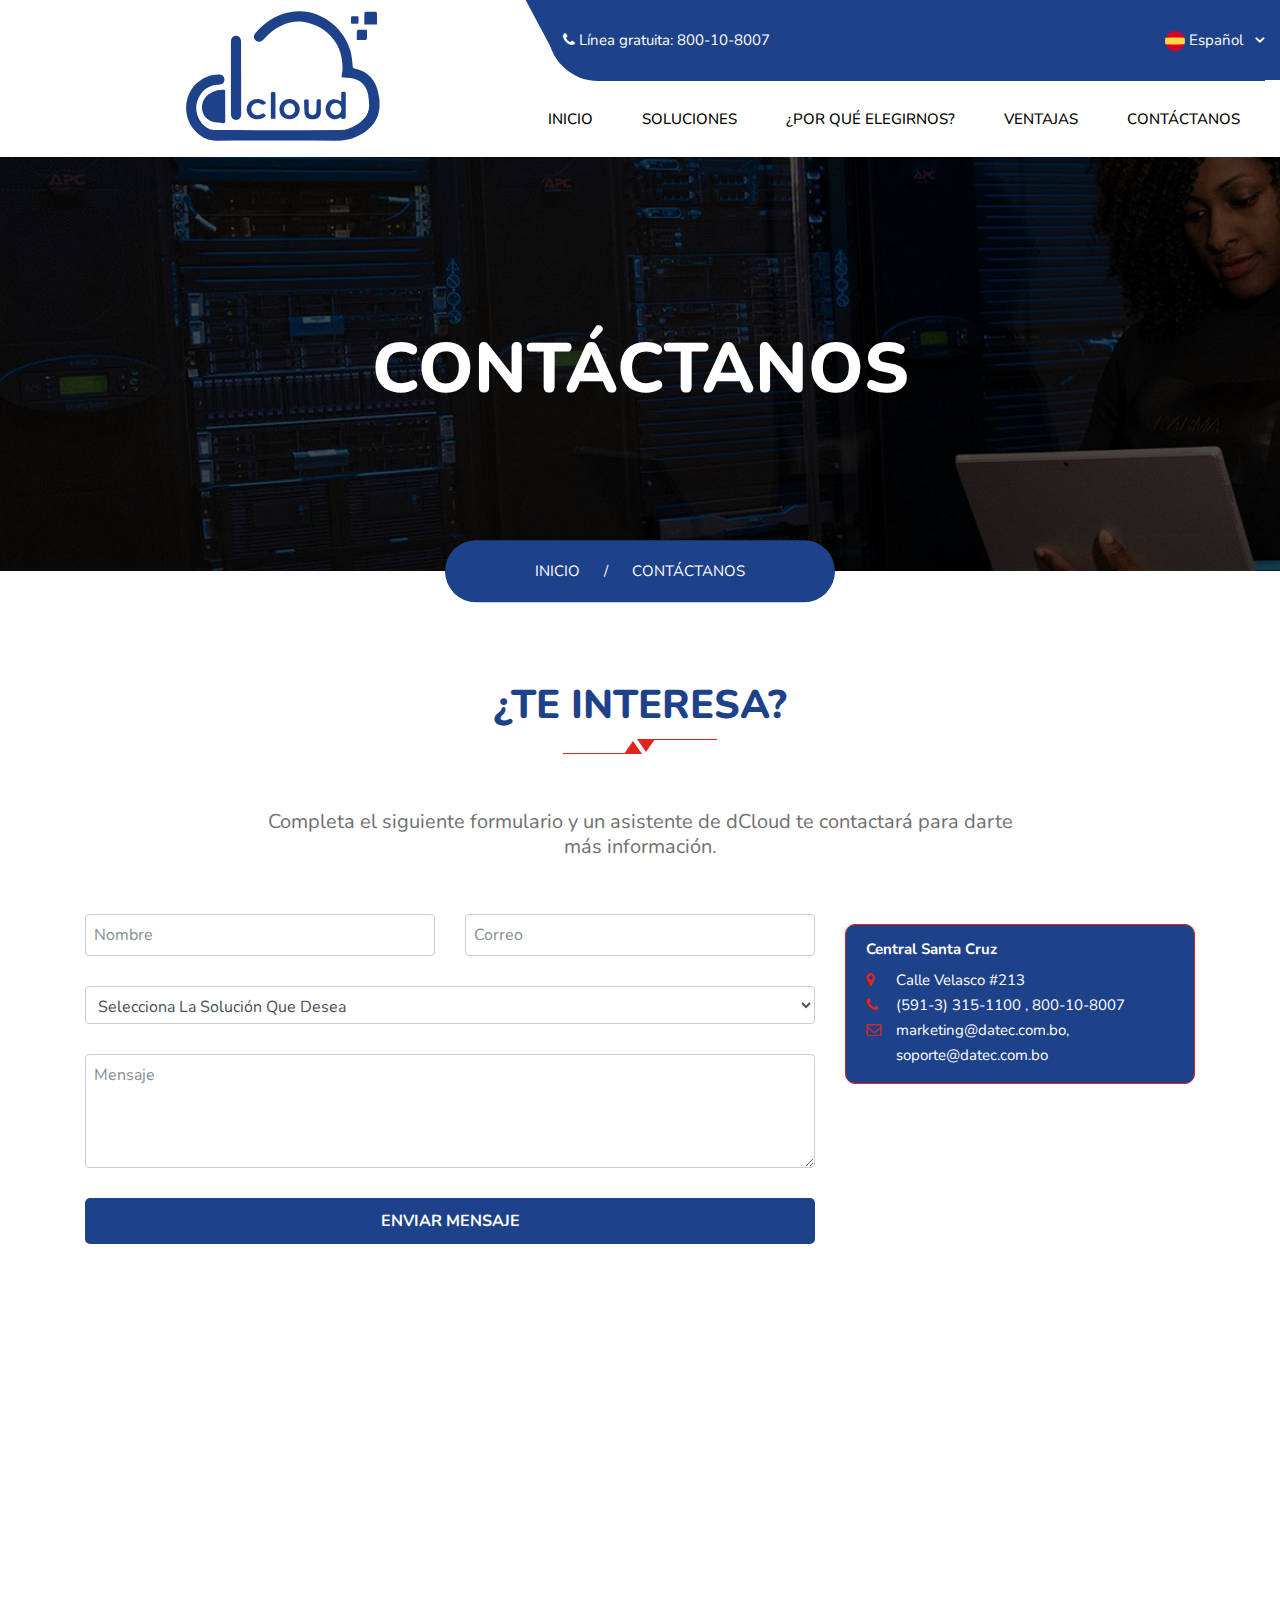
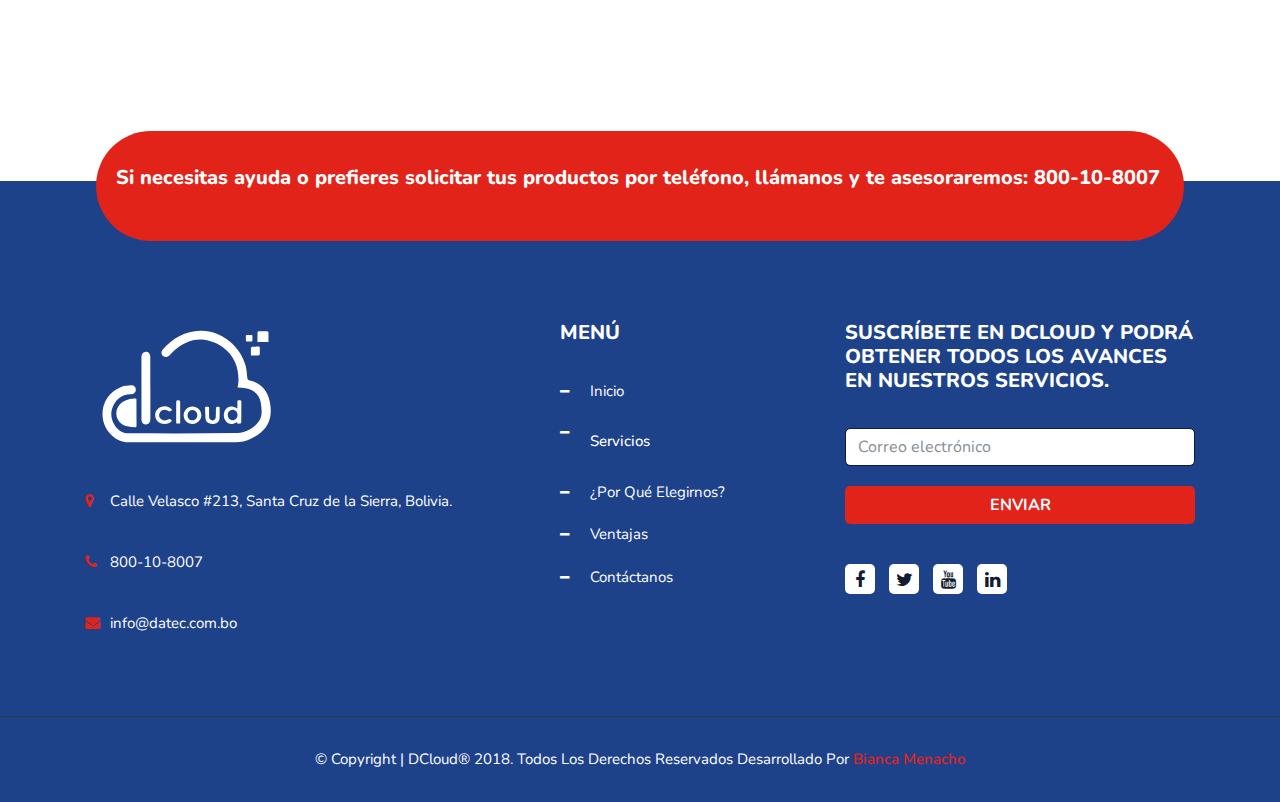
<file: contact-en.html>
<!doctype html>
<html lang="zxx">

<head>
    <title>dCloud® | Contáctanos los 7 días de la semana</title>
    <!-- Required meta tags -->
    <meta charset="utf-8">
    <meta name="viewport" content="width=device-width, initial-scale=1, shrink-to-fit=no">
    <meta name="dazzlersoft" content="HOSTBY">
    <!-- description -->
    <meta name="description" content="HOSTBY-HTML5 Responsive Trending Hosting Template">
    <!-- keywords -->
    <meta name="keywords" content="hosting , bootstrap4, responsive, html5, css3, carousel">
    <!-- Favicon -->
    <link rel="icon" href="img/favicon.ico" type="images/ico" sizes="16x16">

    <!-- Bootstrap CSS -->
    <link rel="stylesheet" href="css/bootstrap.min.css">
    <!-- Font Awesome Icon stylesheet -->
    <link rel="stylesheet" href="css/font-awesome.min.css">
    <!-- Owl Carousel stylesheet -->
    <link rel="stylesheet" href="css/owl.carousel.min.css">
    <!-- Owl theme stylesheet -->
    <link rel="stylesheet" href="css/owl.theme.default.min.css">
    <!-- slick stylesheet -->
    <link rel="stylesheet" href="css/slick.css">
    <!-- slick theme stylesheet -->
    <link rel="stylesheet" href="css/slick-theme.css">
    <!-- animate stylesheet -->
    <link rel="stylesheet" href="css/animate.css">
    <!-- header navigation stylesheet -->
    <link rel="stylesheet" href="css/menubar.css">
    <!-- custom stylesheet -->
    <link rel="stylesheet" href="css/style.css">
    <!-- color stylesheet -->
    <link rel="stylesheet" href="css/skin-blue.css">
    <!-- responsive stylesheet -->
    <link rel="stylesheet" href="css/responsive.css">

    <!-- HTML5 shim and Respond.js for IE8 support of HTML5 elements and media queries -->
    <!-- WARNING: Respond.js doesn't work if you view the page via file:// -->
    <!--[if lt IE 9]>
        <script src="https://oss.maxcdn.com/html5shiv/3.7.3/html5shiv.min.js"></script>
        <script src="https://oss.maxcdn.com/respond/1.4.2/respond.min.js"></script>
        <![endif]-->
</head>

<body>
    <div class="wrapper">
        <!-- ====== scroll to top ====== -->
        <!-- <a id="goTop" title="Go to top" href="javascript:void(0)">
            <img src="img/home/scroll.png" alt="plane">
        </a> -->

        <!-- ====== preloader ====== -->
        <div id="preloader"></div>

        <!-- ====== header starts ====== -->
        <header>
            <div class="header-wrap header-green">
                <div class="container-fluid">
                    <div class="row">
                        <div class="col-lg-5 col-md-12">
                            <div class="row">
                                <div class="col-lg-12 col-md-6 d-none d-lg-block">
                                    <div class="logo">
                                        <h1>
                                            <a href="index.html">
                                                <img src="img/logo.svg" alt="dcloud" title="logo" class="paddisin-logo">
                                            </a>
                                        </h1>
                                    </div>
                                </div>
                            </div>
                        </div>
                        <div class="col-lg-7 col-md-12 d-none d-lg-block">
                            <div class="row">
                                <div class="col-md-12">

                                    <div class="head-detail">
                                        <ul class="top-logs-area">
                                            <li class="cal-us">
                                                <i class="fa fa-phone"></i> Línea gratuita: 800-10-8007
                                            </li>
                                            <li class="logs">
                                                <ul>
                                                    <li class="drops languages">
                                                        <a class="drop-links" href="#">
                                                            <img src="img/flag/spain.svg" alt="spanish" class="flag"> Español
                                                            <i class="fa fa-angle-down pl-2"></i>
                                                        </a>
                                                        <div class="log-panel">
                                                            <ul>
                                                                <li class="lang-links">
                                                                    <a href="#">
                                                                        <img src="img/flag/united-states.svg" alt="english" class="flag"> Ingles
                                                                    </a>
                                                                </li>
                                                                <li class="lang-links">
                                                                    <a href="#">
                                                                        <img src="img/flag/spain.svg" alt="spanish" class="flag"> Español
                                                                    </a>
                                                                </li>

                                                            </ul>
                                                        </div>
                                                    </li>
                                                </ul>
                                            </li>
                                        </ul>
                                    </div>
                                </div>
                                <div class="col-lg-12 d-none d-lg-block">
                                    <div class="menubar">
                                        <nav class="navbar">
                                            <ul class="navbar-nav">
                                                <li class="nav-item">
                                                    <a class="nav-link" href="index.html#inicio">Inicio</a>
                                                </li>
                                                <li class="nav-item">
                                                    <a class="nav-link" href="index.html#servicios">Soluciones</a>
                                                </li>
                                                <li class="nav-item">
                                                    <a class="nav-link" href="index.html#porque">¿Por qué elegirnos?</a>
                                                </li>
                                                <li class="nav-item">
                                                    <a class="nav-link" href="index.html#ventajas">Ventajas</a>
                                                </li>
                                                <li class="nav-item">
                                                    <a class="nav-link" href="contactos.html">Contáctanos</a>
                                                </li>

                                            </ul>

                                        </nav>
                                    </div>
                                </div>
                            </div>
                        </div>
                        <div class="col-md-12 d-lg-none">
                            <div class="mobile-affix">
                                <div class="container">
                                    <div class="row">
                                        <div class="col-6">
                                            <div class="menu-toggle">
                                                <i class="fa fa-bars"></i>
                                            </div>
                                            <div id="mobile-menu" class="mobile-menu">
                                                <span class="close-menu">
                                                    <i class="fa fa-times"></i>
                                                </span>
                                            </div>
                                        </div>
                                        <div class="offset-2 col-4">
                                            <div class="mobile-logo">
                                                <a href="index.html">
                                                    <img src="img/logo.svg" alt="logo">
                                                </a>
                                            </div>
                                        </div>
                                    </div>
                                </div>
                            </div>
                        </div>
                    </div>
                </div>
            </div>
        </header>
        <!-- ====== header ends ====== -->
        <!-- ====== top-banner starts ====== -->
        <div class="top-banner" style="background-image:url(img/home/contact.jpg)">
            <div class="banner-overlay">
                <h2>Contáctanos</h2>
                <div class="banner-links">
                    <ul>
                        <li>
                            <a href="index.html">Inicio</a> /
                        </li>
                        <li>
                            <span class="active">Contáctanos</span>
                        </li>
                    </ul>
                </div>
            </div>
        </div>
        <!-- ====== top-banner ends ====== -->
        <!-- ====== contact-us starts ====== -->
        <section class="pt-110 section-padding">
            <div class="container">
                <div class="row">
                    <div class="col-md-12">
                        <div class="all-title">
                            <h3>¿Te interesa?</h3>
                            <div class="title-border">
                                <span></span>
                            </div>
                            <p>
                                Completa el siguiente formulario y un asistente de dCloud te contactará para darte más información.
                            </p>
                        </div>
                    </div>
                </div>
                <div class="contact-us">
                    <div class="row">
                        <div class="col-lg-8 ">

                            <form action="#">
                                <div class="row">
                                    <div class="col-md-6">
                                        <input type="text" class="form-control" placeholder="Nombre">
                                    </div>
                                    <div class="col-md-6">
                                        <input type="text" class="form-control" placeholder="Correo">
                                    </div>
                                    <div class="col-md-12">
                                        <select class="form-control" id="exampleFormControlSelect1">
                                            <option>Selecciona la solución que desea</option>
                                            <option>dCloud® Private Data Center</option>
                                            <option>dCloud® Online Collaboration Services</option>
                                            <option>dCloud® Backup & Restore</option>
                                            <option>dCloud® Mail Server</option>
                                            <option>Soluciones Profesionales dCloud®</option>
                                        </select>
                                    </div>
                                    <div class="col-md-12">
                                        <textarea name="massage" class="form-control" id="message" placeholder="Mensaje" rows="4"></textarea>
                                    </div>
                                </div>
                                <button type="submit" class="btn btn-submit">Enviar mensaje</button>
                            </form>
                        </div>
                        <div class="col-lg-4">

                            <div class="row">
                                <div class="col-md-12">
                                    <div class="contact-adress mb-3">
                                        <h4>Central Santa Cruz</h4>
                                        <p>
                                            <i class="fa fa-map-marker"></i>Calle Velasco #213
                                        </p>
                                        <p>
                                            <i class="fa fa-phone"></i>(591-3) 315-1100 , 800-10-8007
                                        </p>
                                        <p>
                                            <i class="fa fa-envelope-o"></i>marketing@datec.com.bo, soporte@datec.com.bo
                                        </p>
                                    </div>
                                </div>
                            </div>
                        </div>
                    </div>
                </div>
            </div>
        </section>
        <!-- ====== contact-us ends ====== -->
        <!-- ====== map starts ====== -->
        <iframe src="https://www.google.com/maps/embed?pb=!1m14!1m8!1m3!1d521.6236070406123!2d-63.18358870828308!3d-17.786179089903257!3m2!1i1024!2i768!4f13.1!3m3!1m2!1s0x93f1e81271350043%3A0xfcc70c15a960c2e8!2sDatec!5e0!3m2!1ses!2sbo!4v1530799601845"
            width="100%" height="450" frameborder="0" style="border:0" allowfullscreen></iframe>
        <!-- ====== map ends ====== -->
        <!-- ====== host-subscribe starts ====== -->
        <section class="host-subscribe">
            <div class="subscribe-box">
                <div class="sub-wrap clearfix">
                    <div class="subs-heading">
                        <h3>Si necesitas ayuda o prefieres solicitar tus productos por teléfono, llámanos y te asesoraremos:
                            800-10-8007</h3>
                    </div>
                </div>
            </div>
        </section>
        <!-- ====== host-subscribe ends ====== -->

        <!-- ====== footer starts ====== -->
        <section class="footer">
            <div class="container">
                <div class="footer-content">
                    <div class="row center-grid">
                        <div class="col-md-5 col-sm-6">
                            <div class="contact-menu">
                                <a href="index-2.html" class="footer-logo">
                                    <img src="img/logo_blanco.svg" alt="dcloud" class="logo_footer">
                                </a>
                                <ul>
                                    <li>
                                        <i class="fa fa-map-marker"></i>
                                        <p>
                                            Calle Velasco #213, Santa Cruz de la Sierra, Bolivia.
                                        </p>
                                    </li>
                                    <li>
                                        <i class="fa fa-phone"></i>
                                        <p>800-10-8007</p>

                                    </li>
                                    <li>
                                        <i class="fa fa-envelope"></i>
                                        <p>info@datec.com.bo</p>

                                    </li>
                                </ul>
                            </div>
                        </div>
                        <div class="col-md-3 col-sm-6">
                            <div class="quick-link">
                                <h3 class="foot-heading">Menú</h3>
                                <ul>
                                    <li>
                                        <a href="index.html#inicio">Inicio</a>
                                    </li>
                                    <li>
                                        <a class="nav-link" href="index.html#servicios">Servicios</a>
                                    </li>
                                    <li>
                                        <a href="index.html#porque">¿Por qué elegirnos?</a>
                                    </li>
                                    <li>
                                        <a href="index.html#ventajas">Ventajas</a>
                                    </li>
                                    <li>
                                        <a href="contactos.html">Contáctanos</a>
                                    </li>
                                </ul>
                            </div>
                        </div>
                        <div class="col-md-4 col-sm-6">
                            <div class="footer-form-wrapper">
                                <h3 class="foot-heading">Suscríbete en dCloud y podrá obtener todos los avances en nuestros servicios.</h3>
                                <form action="#" class="footer-form">
                                    <input type="email" placeholder="Correo electrónico" class="form-control">

                                    <button class="btn btn-submit">Enviar</button>
                                </form>
                            </div>
                            <div class="footer-social">
                                <ul>
                                    <li>
                                        <a href="https://www.facebook.com/datecltda/" target="_blank">
                                            <i class="fa fa-facebook"></i>
                                        </a>
                                    </li>
                                    <li>
                                        <a href="https://twitter.com/datecbolivia" target="_blank">
                                            <i class="fa fa-twitter"></i>
                                        </a>
                                    </li>
                                    <li>
                                        <a href="https://www.youtube.com/channel/UC9mzNrXNqLdbFweMa9GngOQ" target="_blank">
                                            <i class="fa fa-youtube"></i>
                                        </a>
                                    </li>
                                    <li>
                                        <a href="https://www.linkedin.com/company/datec-ltda/" target="_blank">
                                            <i class="fa fa-linkedin"></i>
                                        </a>
                                    </li>
                                </ul>
                            </div>
                        </div>
                    </div>
                </div>
            </div>
            <div class="footer-copyright">
                <p>
                    © Copyright | dCloud® 2018. Todos los derechos reservados Desarrollado por
                    <a href=""> Bianca Menacho</a>
                </p>
            </div>
        </section>
        <!-- ====== footer ends ====== -->
    </div>
    <!-- JavaScript -->
    <script src="js/jquery-2.2.4.min.js"></script>
    <script src="js/popper.min.js"></script>
    <script src="js/bootstrap.min.js"></script>
    <!-- owl-carousel js-->
    <script src="js/owl.carousel.min.js"></script>
    <!-- slick js-->
    <script src="js/slick.min.js"></script>
    <!-- waypoints js plugin -->
    <script src="js/jquery.waypoints.min.js"></script>
    <!-- counter-up js plugin -->
    <script src="js/jquery.counterup.min.js"></script>
    <!--images loaded-->
    <script src="js/imagesloaded.js"></script>
    <!-- isotope js -->
    <script src="js/isotope.min.js"></script>
    <!-- poptrox js -->
    <script src="js/jquery.poptrox.min.js"></script>
    <!--settings custom js -->
    <script src="js/custom.js"></script>
    <!-- wow animated -->
    <script src="js/wow.min.js"></script>
    <script>
        new WOW().init();
    </script>


</body>

</html>
</file>
<file: css/menubar.css>
.menubar {
  position: relative;
  transition: all 0.3s ease;
}

.menubar .navbar {
  padding: 0;
}

.header-blue .navbar {
  position: absolute;
  z-index: 1;
  background-color: #fff;
  border: 4px solid;
  border-radius: 50px;
  left: 50%;
  width: 100%;
  -webkit-transform: translateX(-50%);
  -ms-transform: translateX(-50%);
  transform: translateX(-50%);
}

.menubar .nav-item {
  padding-right: 24px;
}

.logo-blue {
  position: absolute;
  background-color: #fff;
  z-index: 9;
  border: 4px solid;
  border-top: 0;
  padding: 18px;
  left: 50%;
  border-bottom: 0;
  -webkit-transform: translateX(-50%);
  -ms-transform: translateX(-50%);
  transform: translateX(-50%);
}

.logo-blue::after {
  content: "";
  position: absolute;
  bottom: -1px;
  left: 0;
  background-color: #fff;
  height: 2px;
  width: 100%;
}

.nav-link {
  color: #000000;
  text-transform: uppercase;
  -webkit-transition: all 0.3s ease;
  -o-transition: all 0.3s ease;
  transition: all 0.3s ease;
  font-weight: 500;
}
.header-blue .nav-link {
  color: #000;
  font-weight: 600;
}
.mobile-menu .nav-link:hover {
  color: #fff;
}

.menubar .nav-item:last-child {
  padding-right: 0;
}

.mobile-menu .dropdown-item {
  color: #fff;
  text-transform: capitalize;
  padding: 10px;
}
.mobile-menu .nav-link {
  color: #fff;
}
.mobile-menu .dropdown-item:hover {
  background-color: transparent;
}

.menu-item h3 {
  font-size: 15px;
  text-transform: capitalize;
  padding: 20px 0 10px;
  font-weight: 600;
  border-bottom: 1px solid;
}

.mobile-menu .nav-item {
  margin-bottom: 20px;
  padding: 0 20px;
}

.mobile-menu .nav-item .dropdown-toggle::after,
.menubar .dropdown-toggle::after {
  border: none;
  font-family: "FontAwesome";
  content: "\f107";
  width: 10px;
  height: 21px;
  margin-left: 2px;
  vertical-align: 0;
  -webkit-transition: all 0.3s ease;
  -o-transition: all 0.3s ease;
  transition: all 0.3s ease;
}

.mobile-menu .nav-item.current .dropdown-toggle::after,
.menubar .nav-item:hover .dropdown-toggle::after {
  -webkit-transform: rotate(-180deg);
  -ms-transform: rotate(-180deg);
  transform: rotate(-180deg);
}
.drop-menu,
.mega-menu {
  text-align: left;
}
.mobile-menu .drop-menu,
.mobile-menu .mega-menu {
  display: none;
}

.mobile-logo {
  /* text-align: right;
  margin-top: 7px; */
  width: 70px;
}
/*======mobile menu======*/
.menu-toggle {
  text-align: left;
  cursor: pointer;
}

.menu-toggle i {
  font-size: 30px;
  padding-top: 10px;
  color: #1E428A;
}

.mobile-menu {
  position: fixed;
  text-align: left;
  top: 0;
  background-color: #1E428A;
  z-index: 99;
  width: 250px;
  height: 100%;
  overflow-y: scroll;
  padding-top: 40px;
  padding-bottom: 20px;
  left: -250px;
  -webkit-transition: all 0.3s;
  -o-transition: all 0.3s;
  transition: all 0.3s;
  display: block;
}

.menu-hide {
  left: 0;
}

.close-menu {
  position: absolute;
  top: 10px;
  font-size: 20px;
  right: 10px;
  padding: 4px;
  z-index: 9;
  cursor: pointer;
}

/*====== sticky men u======*/
.sticky-menu {
  position: fixed;
  top: 0;
  left: 0;
  width: 100%;
  min-height: 76px;
  z-index: 9999;
  background-color: #fff;
  text-align: center;
  animation: slideInDown;
  animation-duration: 0.6s;
  box-shadow: 0px 0px 13px 0px rgba(31, 31, 31, 0.4);
}
.sticky-menu .navbar-nav {
  /* background-color: #fff; */
}
.sticky-menu .nav-link {
  /* color: #fff; */
  font-weight: 600;
}
.mobile-affix {
  padding: 15px 0;
}
.sticky-menu .nav-item {
  padding-right:50px;
}
</file>
<file: css/style.css>
/*------------------------------------------------------------------
 * Autor: Bianca Menacho;
 * Descripcion: Estilos para la empresa Datec | dCloud
 -------------------------------------------------------------------*/

/*------------------------------------------------------------------
    CSS INDEX
    ===================
  
    1. General Styles
    2. Home
        2.1 header Styles
        2.2 Top-section
        2.3 search-domain
        2.4 why us
        2.5 service
        2.6 features
        2.7 Plans
        2.8 vps section
        2.9 project & faq
        2.10 portfolio
        2.11 footer
        2.12 team
        2.13 blogs
        2.14 testimonial
        2.15 partners section
        2.16 host-subscribe
        2.17 footer
    3. Top-banner    
    4. our history
    4. counters
    5. guest-form
    6. domain-pricing
    7. faq-ask
    8. host-process
    9. sign in/sign-up
    10. what we do
    11. our team
    12. contact-us
    12. google-map
    12. page-404
    12. portfolio-colummns-page
    12. hosting-pagination
    12. blog-columns
    12. Typography
    
-------------------------------------------------------------------*/

/*--------------------------------------
	Google Font 
----------------------------------------*/

@import url("https://fonts.googleapis.com/css?family=Nunito:300,400,600,700,800");

/*--------------------------------------
	1. General Styles
----------------------------------------*/

body {
  font-size: 15px;
  font-family: "Nunito", sans-serif;
  background: #fff;
  font-weight: 400;
  color: #fff;
}

img {
  max-width: 100%;
  height: auto;
}

h1,
h2,
h3,
h4,
h5,
h6 {
  margin: 0;
}

p {
  font-size: 1em;
  margin: 0;
  font-weight: 400;
  line-height: 25px;
  color: #707070;
}

ul,
li {
  list-style: none;
  padding: 0;
  margin: 0;
}

a,
a:hover,
a:focus {
  text-decoration: none;
  cursor: pointer;
  outline: none;
}

.wrapper {
  overflow: hidden;
}

.btn.focus,
.btn:focus {
  -webkit-box-shadow: none;
  box-shadow: none;
}

.host-btn {
  background-color: #1E428A;
  border-radius: 60px;
  padding: 18px 30px;
  line-height: 1;
  color: #fff;
  font-weight: 700;
  -webkit-transition: all 0.3s ease;
  -o-transition: all 0.3s ease;
  transition: all 0.3s ease;
  cursor: pointer;
}

.host-slider1 .host-btn {
  font-size: 20px;
}

.form-control:focus,
.custom-select:focus {
  background-color: #fff;
  outline: 0;
}

.section-padding {
  padding: 80px 0;
}

.text-elip {
  white-space: nowrap;
  overflow: hidden;
  -o-text-overflow: ellipsis;
  text-overflow: ellipsis;
}

.center-grid {
  display: -webkit-box;
  display: -ms-flexbox;
  display: flex;
  -webkit-box-orient: horizontal;
  -webkit-box-direction: normal;
  -ms-flex-flow: row wrap;
  flex-flow: row wrap;
  -ms-flex-line-pack: center;
  align-content: center;
  -webkit-box-pack: center;
  -ms-flex-pack: center;
  justify-content: center;
}

.bg-white {
  background-color: #fff;
}

.pt-120 {
  padding-top: 120px;
}

.pt-110 {
  padding-top: 110px;
}

.pb-140 {
  padding-bottom: 140px;
}

.pb-20 {
  padding-bottom: 20px;
}

.btn-submit {
  width: 100%;
  text-align: center;
  text-transform: uppercase;
  color: #fff;
  font-weight: 700;
  border-radius: 5px;
  -webkit-transition: all 0.3s ease;
  -o-transition: all 0.3s ease;
  transition: all 0.3s ease;
  padding: 10px 0;
  cursor: pointer;
}

button,
label {
  cursor: pointer;
}

/*================== 
    preloader Css
  ==================*/

#preloader {
  position: fixed;
  left: 0;
  top: 0;
  z-index: 9999999;
  width: 100%;
  height: 100%;
  overflow: visible;
  background: #fff url("../img/loader.gif") no-repeat center center;
}

/*================== 
    Top scroll button
  ==================*/

#goTop {
  display: none;
  position: fixed;
  bottom: 20px;
  right: 30px;
  z-index: 9999;
  -webkit-animation-name: tada;
  animation-name: tada;
  -webkit-animation-iteration-count: infinite;
  animation-iteration-count: infinite;
  -webkit-animation-duration: 3s;
  animation-duration: 3s;
}

/*--------------------------------------
	all titles css
----------------------------------------*/

.all-title {
  text-align: center;
}

.all-title h3 {
  font-size: 40px;
  position: relative;
  font-weight: 800;
  color: #1E428A;
  text-transform: uppercase;
  padding-bottom: 10px;
}

.title-border {
  position: absolute;
  width: 154px;
  margin: 0 auto;
  height: 15px;
  left: 50%;
  -webkit-transform: translateX(-50%);
  -ms-transform: translateX(-50%);
  transform: translateX(-50%);
}

.title-border::after {
  content: "";
  position: absolute;
  top: 0;
  width: 63px;
  right: 0;
  height: 1px;
}

.title-border::before {
  content: "";
  position: absolute;
  bottom: 0;
  width: 62px;
  left: 0;
  height: 1px;
}

.title-border span::after {
  position: absolute;
  content: "";
  top: 0;
  right: 62px;
  border: 9px solid transparent;
  border-top: 13px solid;
}

.title-border span::before {
  position: absolute;
  content: "";
  left: 61px;
  bottom: 0;
  border: 9px solid transparent;
  border-bottom: 13px solid;
}

.all-title p {
  margin: 70px auto 55px;
  max-width: 750px;
  font-size: 20px;
}

/*--------------------------------------
	header Styles
----------------------------------------*/

.header-wrap {
  background-color: #fff;
  position: relative;
}

.head-detail {
  color: #fff;
  font-weight: 400;
  position: relative;
  z-index: 2;
}

.header-blue .head-detail {
  background-color: #131b31;
  color: #fff;
}

.header-blue .head-detail:before,
.header-blue.header-wrap:after {
  display: none;
}

.header-blue .top-logs-area .cal-us {
  margin-left: 0;
}

.header-blue .logs .drops .drop-links {
  color: #fff;
}

.top-logs-area {
  display: -webkit-box;
  display: -ms-flexbox;
  display: flex;
}

.top-logs-area .cal-us {
  padding: 5px 0 0;
  margin-right: auto;
}

.top-logs-area .logs {
  padding: 5px 0 0;
}

.logs .drops {
  text-transform: capitalize;
  display: inline-block;
  border-right: 1px solid #707070;
}
.drops .drop-links {
  color: #fff;
  padding: 10px 20px;
  -webkit-transition: all 0.3s ease;
  -o-transition: all 0.3s ease;
  transition: all 0.3s ease;
}

.logs .drops:last-child {
  border-right: none;
}

.logs .drops:last-child .drop-links {
  padding-right: 0;
}

.drop-links i {
  font-weight: 700;
}

.languages .log-panel {
  opacity: 1;
  position: absolute;
  display: block;
  visibility: hidden;
  width: 200px;
  -webkit-transform: translateY(30px);
  -ms-transform: translateY(30px);
  transform: translateY(30px);
  right: 0;
  height: auto;
  background-color: #fff;
  z-index: 99;
  -webkit-transition: all 0.3s ease;
  -o-transition: all 0.3s ease;
  transition: all 0.3s ease;
}

.drops.languages:hover .log-panel {
  opacity: 1;
  visibility: visible;
  display: block;
  -webkit-transform: translateY(9px);
  -ms-transform: translateY(9px);
  transform: translateY(9px);
}

.login-panel,
.register-panel {
  opacity: 0;
  position: absolute;
  visibility: hidden;
  right: 0;
  width: 340px;
  background-color: #fff;
  padding: 40px;
  -webkit-transform: translateY(30px);
  -ms-transform: translateY(30px);
  transform: translateY(30px);
  -webkit-transition: all 0.3s ease;
  -o-transition: all 0.3s ease;
  transition: all 0.3s ease;
}

.login:hover .login-panel,
.register:hover .register-panel {
  opacity: 1;
  visibility: visible;
  display: block;
  -webkit-transform: translateY(9px);
  -ms-transform: translateY(9px);
  transform: translateY(9px);
}

.login-form .form-control,
.register-form .form-control {
  margin-bottom: 20px;
  border-color: #ccc;
  border-radius: 5px;
  font-size: 15px;
  padding: 10px 16px;
}

.login-form .btn-submit,
.register-form .btn-submit {
  width: 100%;
  padding: 10px 0;
  border: 0;
  border-radius: 5px;
  font-size: 15px;
  font-weight: 700;
  color: #fff;
  text-transform: uppercase;
  -webkit-transition: all 0.3s ease;
  -o-transition: all 0.3s ease;
  transition: all 0.3s ease;
}

.login-form .btn-submit:hover,
.register-form .btn-submit:hover {
  opacity: 0.8;
}

.log-panel .lang-links {
  border-bottom: 1px solid #ebebeb;
}

.log-panel .lang-links:last-child {
  border-bottom: none;
}

.lang-links img {
  margin-right: 20px;
}

.log-panel .lang-links:hover a {
  color: #fff;
}

.log-panel .lang-links a {
  color: #131b31;
  text-transform: capitalize;
  padding: 15px 20px;
  display: block;
}

.login-form h3 {
  font-size: 15px;
  margin-bottom: 20px;
  text-transform: capitalize;
}

.login-form p {
  margin-top: 20px;
  color: #131b31;
  text-transform: capitalize;
}

select {
  cursor: pointer;
  text-transform: capitalize;
}

.d-blue {
  background-color: #131b31;
}

/*--------------------------------------
	 Top-section
----------------------------------------*/

/*------- host-slider1 -------*/

.host-slider1 {
  position: relative;
  overflow: hidden;
}

.slide-overlay {
  position: absolute;
  top: 0;
  left: 0;
  right: 0;
  bottom: 0;
  width: 100%;
  height: 100%;
  /* background-color: #000;
  background-color: rgba(0, 0, 0, 0.7); */
}

.slide-table {
  display: table;
  width: 100%;
  height: 100%;
}

.slide-table-cell {
  display: table-cell;
  vertical-align: middle;
  text-align: center;
}

.host-blue-warp .slide-text h2 {
  max-width: 100%;
  margin: 0;
}
.owl-item.active .slide-text h2 {
  -webkit-animation: 1s 0.2s fadeInUp both;
  animation: 1s 0.2s fadeInUp both;
}
.slide-text h2 {
  font-size: 50px;
  max-width: 632px;
  margin: 0 auto;
  font-weight: 800;
  /* text-transform: capitalize; */
}

.slide-text .slide-para {
  max-width: 750px;
  margin: 0 auto;
  padding: 35px 0;
}
.owl-item.active .slide-text .slide-para {
  -webkit-animation: 1s 0.6s fadeInUp both;
  animation: 1s 0.6s fadeInUp both;
}

.host-pakage .host-btn {
  text-transform: uppercase;
  margin-top: -45px;
}
.owl-item.active .slide-text .host-pakage {
  -webkit-animation: 1s 0.8s fadeInUp both;
  animation: 1s 0.8s fadeInUp both;
}
.host-slider1{
  z-index: 0;
}

.host-pakage li {
  display: inline-block;
}

.host-pakage li p {
  text-align: left;
  font-size: 20px;
  font-weight: 700;
  line-height: 35px;
  margin-right: 45px;
  padding: 0;
}

.host-slider1 p {
 font-size: 18px;
}

.host-pakage li span {
  font-size: 30px;
}

.host-slider1 .owl-item img {
  width: auto;
  height: 100vh;
  max-width: none;
  min-width: 100%;
}

.host-slider1 .owl-nav {
  margin: 0;
  position: absolute;
  left: 0;
  top: 45%;
  -webkit-transform: translateY(-50%);
  -ms-transform: translateY(-50%);
  transform: translateY(-50%);
  width: 100%;
}

.host-slider1 .owl-nav .owl-prev,
.host-slider1 .owl-nav .owl-next {
  padding: 0;
  position: absolute;
  margin: 0;
  background: none;
}
.host-slider1 .owl-nav [class*=owl-]:hover{
  background-color: transparent
}

.host-slider1 .owl-nav .owl-prev {
  left: 0;
}
.host-slider1 .owl-nav .owl-next {
  right: 0;
}

.host-slider1 .owl-nav .owl-prev:hover.owl-prev i::after,
.host-slider1 .owl-nav .owl-next:hover.owl-next i::after {
  background: #fff;
}

.host-slider1 .owl-dots {
  position: absolute;
  width: 100%;
  bottom: 35px;
}

.host-slider1 .owl-nav i {
  position: relative;
  padding: 0 15px;
  font-size: 30px;
}

.host-slider1 .owl-prev i::before {
  content: "\f104";
  color: #fff;
  -webkit-transition: all 0.3s ease;
  -o-transition: all 0.3s ease;
  transition: all 0.3s ease;
}

.host-slider1 .owl-next i::before {
  content: "\f105";
  color: #fff;
  -webkit-transition: all 0.3s ease;
  -o-transition: all 0.3s ease;
  transition: all 0.3s ease;
}

.host-slider1 .owl-prev i::after {
  content: "";
  position: absolute;
  width: 80px;
  -webkit-transition: all 0.3s ease;
  -o-transition: all 0.3s ease;
  transition: all 0.3s ease;
  border-radius: 5px;
  height: 100px;
  -webkit-transform: rotate(45deg);
  -ms-transform: rotate(45deg);
  transform: rotate(45deg);
  left: -48px;
  top: -27px;
  z-index: -1;
}

.host-slider1 .owl-next i::after {
  content: "";
  position: absolute;
  width: 80px;
  border-radius: 5px 0;
  -webkit-transition: all 0.3s ease;
  -o-transition: all 0.3s ease;
  transition: all 0.3s ease;
  height: 100px;
  -webkit-transform: rotate(-45deg);
  -ms-transform: rotate(-45deg);
  transform: rotate(-45deg);
  right: -48px;
  top: -27px;
  z-index: -1;
}

.host-slider1 .owl-dots .owl-dot span {
  background: #E2231A;
  margin: 0 5px;
  height: 8px;
  width: 8px;
  -webkit-transition: all 0.3s ease;
  -o-transition: all 0.3s ease;
  transition: all 0.3s ease;
}

.host-slider1 .owl-dots .owl-dot:hover span {
  background-color: #E2231A;
}

.host-slider1 .owl-dots .owl-dot.active span {
  width: 24px;
}

.host-blue-warp .slide-text {
  text-align: left;
}

.host-blue-warp .host-pakage .host-btn {
  margin-right: 20px;
  min-width: 190px;
  margin-top: 5px;
  margin-bottom: 20px;
}

.host-blue-warp .host-slider1 .host-amt {
  font-size: 20px;
  font-weight: 700;
  padding-top: 20px;
}
.owl-item.active .slide-text .host-amt {
  -webkit-animation: 1s 0.4s fadeInUp both;
  animation: 1s 0.4s fadeInUp both;
}

.host-blue-warp .host-amt span {
  color: #fff;
  font-size: 25px;
}

.host-rocket {
  text-align: right;
  position: relative;
}

.host-slider1 .owl-item .host-rocket img {
  position: absolute;
  height: auto;
  right: 0;
  top: -50px;
  min-width: 0;
  max-width: 300px;
  margin-left: auto;
}

.host-blue-warp .owl-dot span {
  width: 6px;
  height: 20px;
}

.host-blue-warp.owl-dot.active span {
  width: 6px;
  height: 30px;
}

.host-pakage .host-btn.host-btn-trans {
  background-color: transparent;
  border: 2px solid #fff;
  font-weight: 600;
}

.host-pakage .host-btn .host-btn-trans:hover,
.host-pakage .host-btn:hover {
  background-color: #fff;
}

/*--------------------------------------
	Search-domain
----------------------------------------*/

.search-domain {
  background-color: #131b31;
}

.search-domain p {
  color: #fff;
}

.top-line,
.top-line-b {
  position: relative;
}

.top-line::after,
.top-line-b::after {
  content: "";
  position: absolute;
  top: 0;
  left: 0;
  width: 100%;
  height: 7px;
  z-index: 2;
}

.top-line-b::after {
  background: #1E428A;
}

.top-line::before,
.top-line-b::before {
  content: "";
  position: absolute;
  -webkit-transform: translateX(-50%);
  -ms-transform: translateX(-50%);
  transform: translateX(-50%);
  top: 7px;
  left: 50%;
  width: 0;
  height: 0;
  border: 12px solid transparent;
  border-top: 14px solid;
  z-index: 2;
}

.top-line-b::before {
  border-top-color: #1E428A;
}

.search-domain h4 {
  font-size: 40px;
  font-weight: 700;
  text-transform: capitalize;
  padding-top: 10px;
}

.search-domain .form-control {
  width: 74%;
  height: 60px;
  color: #707070;
  border: 1px solid #fff;
}

.form-text-search {
  border-radius: 50px 0 0 50px;
}

.domain-search-box .custom-select {
  background: none;
  height: 60px;
  border: none;
  padding-right: 0;
  width: 100%;
  border-radius: 0;
  text-transform: uppercase;
}

.select-wrapper {
  position: relative;
  width: 12%;
  margin: 0 1%;
  background-color: #fff;
}

.select-wrapper:after {
  content: "\f107";
  font-family: "FontAwesome";
  position: absolute;
  top: 19px;
  color: #000;
  right: 14px;
  margin-left: 5px;
  pointer-events: none;
}

.domain-search-box .host-btn {
  width: 12%;
  height: 60px;
  font-size: 30px;
  padding: 0 13px 0 7px;
  border-radius: 0 50px 50px 0;
}

.domain-search-box .host-btn:hover {
  color: #000;
}

.searchs {
  margin-left: 20px;
  margin-top: 7px;
}

.searchs .domain-links {
  font-size: 12px;
  text-transform: capitalize;
  padding: 1px 10px;
  color: #fff;
  border-right: 1px solid #fff;
}

.searchs .domain-links:last-child {
  border-right: none;
}

/*--------------------------------------
	why us
----------------------------------------*/

.why-us,
.why-us-2 {
  text-align: center;
  position: relative;
}

.why-in-2 {
  position: relative;
  max-width: 400px;
  margin: 0 auto 35px;
}

.why-in h4 {
  font-weight: 700;
  font-size: 16px;
  color: #000;
  text-transform: uppercase;
  padding: 25px 0 10px;
}

.why-in-2 h4 {
  font-weight: 700;
  font-size: 16px;
  color: #000;
  text-transform: uppercase;
  padding: 0 0 10px;
}

.why-in-2 {
  text-align: left;
}

.why-in-2 .why-icon {
  position: absolute;
  left: 0;
}

.why-in-2 .why-content {
  padding-left: 60px;
}

/*--------------------------------------
	why we
----------------------------------------*/

.why-para p {
  text-align: left;
  margin-bottom: 20px;
}

.why-we .why-in-2 {
  margin: 0 auto 40px;
}

/*--------------------------------------
	service
----------------------------------------*/

.service {
  position: relative;
  text-align: center;
  background-color: #fff;
}

.service .list-group {
  display: block;
}

.service .list-group li {
  width: 18%;
  position: relative;
  display: inline-block;
  margin: 0 1%;
  float: left;
}

.service .list-group-item {
  width: 100%;
  position: relative;
  border-radius: 10px !important;
  border: 1px solid #131b31;
  font-size: 15px;
  font-weight: 700;
  color: #111111;
  background-color: #fff;
  padding: 25px 0 18px;
 
  -webkit-transition: all 0.3s ease-in-out;
  -o-transition: all 0.3s ease-in-out;
  transition: all 0.3s ease-in-out;

  -webkit-box-shadow: 5px 5px 18px -4px rgba(0,0,0,0.75);
-moz-box-shadow: 5px 5px 18px -4px rgba(0,0,0,0.75);
box-shadow: 5px 5px 18px -4px rgba(0,0,0,0.75);
}

.service .list-group-item.active {
  position: relative;
  color: #fff;
  background-color: #1E428A;
  border-color: #1E428A;
}

.service .list-group-item::after {
  position: absolute;
  content: "";
  -webkit-transform: translate(-50%, 89px);
  -ms-transform: translate(-50%, 89px);
  transform: translate(-50%, 89px);
  left: 50%;
  opacity: 0;
  border: 20px solid transparent;
  border-bottom: 20px solid #1E428A;
  -webkit-transition: all 0.3s ease;
  -o-transition: all 0.3s ease;
  transition: all 0.3s ease;
}

.service .list-group-item.active::after {
  opacity: 1;
  -webkit-transform: translate(-50%, 49px);
  -ms-transform: translate(-50%, 49px);
  transform: translate(-50%, 49px);
}

.service .list-group-item .tab-img {
  display: block;
  margin: 0 auto;
  padding-bottom: 10px;
}

.tab-img{
  height: 100px;
}

.service .tab-content {
  width: 100%;
  padding-top: 40px;
}

.service .tab-pane {
  width: 98%;
  margin: 0 auto;
  background-color: #1E428A;
  color: #fff;
  padding: 40px;
  border-radius: 10px;
}

.service .tab-pane .panel-img {
  border-radius: 5px;
  overflow: hidden;
}

.service .tab-pane .panel-content h4 {
  font-size: 20px;
 
  font-weight: 700;
  padding-bottom: 7px;
}

.service-2 .tab-pane .panel-content h4 {
  color: #000;
}

.service .tab-pane .panel-content h5 {
  font-size: 15px;
  font-weight: 400;
}

.service .tab-pane .panel-content p {
  color: #fff;
}

.service .panel-descrip {
  padding: 15px 0;
  position: relative;
}

.service .sub-panel-descrip li {
  padding: 2px 0;
  text-transform: capitalize;
}

.service .sub-panel-descrip li i {
  padding-right: 8px;
}

.service .sub-panel-descrip {
  width: 32%;
  display: inline-block;
}

/*--------------------------------------
	service-2
----------------------------------------*/

.service-2 {
  text-align: center;
  background-color: #fff;
}

.service-2 .service-item {
  padding: 30px;
  border: 1px solid #000;
  border-radius: 10px;
  -webkit-transition: all 0.3s ease;
  -o-transition: all 0.3s ease;
  transition: all 0.3s ease;
}

.service-2 .service-item h4 {
  font-size: 20px;
  color: #000;
  font-weight: 700;
  /* text-transform: uppercase; */
  margin-bottom: 30px;
  -webkit-transition: all 0.3s ease;
  -o-transition: all 0.3s ease;
  transition: all 0.3s ease;
}

.service-2 .service-item img {
  width: auto;
  margin: 0 auto;
}

.service-2 .service-item p {
  padding: 20px 0;
  -webkit-transition: all 0.3s ease;
  -o-transition: all 0.3s ease;
  transition: all 0.3s ease;
}

.service-2 .service-item:hover h4,
.service-2 .service-item:hover p {
  color: #fff;
}

.service-item .host-btn {
  color: #fff;
  font-size: 12px;
  margin: 0 auto;
  padding: 3px 3px 3px 13px;
  text-transform: capitalize;
  font-weight: 600;
}

.service-item .host-btn .i-round {
  background-color: #fff;
  color: #131b31;
  margin-left: 4px;
  width: 24px;
  height: 24px;
  padding: 6px;
  border-radius: 50%;
  -webkit-transition: all 0.3s ease;
  -o-transition: all 0.3s ease;
  transition: all 0.3s ease;
}

.service-item:hover {
  background-color: #1E428A;
}

.service-item:hover .host-btn {
  background-color: #fff;
  color: #1E428A;
}

.service-item:hover .host-btn .i-round {
  color: #fff;
  background-color: #1E428A;
}

.service-item .host-btn:hover .i-round {
  -webkit-transform: translateX(2px);
  -ms-transform: translateX(2px);
  transform: translateX(2px);
}

.service-slider .owl-nav {
  color: #E2231A;
  position: relative;
}

.service-slider .owl-nav [class*="owl-"] {
  background-color: transparent;
  padding: 0;
  margin: 10px 10px 0;
  -webkit-transition: all 0.3s ease;
  -o-transition: all 0.3s ease;
  transition: all 0.3s ease;
}
.service-slider .owl-nav [class*="owl-"]:hover {
	background-color: transparent;
}
.service-slider .owl-prev {
  border: 20px solid transparent;
  border-right: 20px solid #E2231A;
  margin-right: 20px;
}

.service-slider .owl-next {
  border: 20px solid transparent;
  border-left: 20px solid #E2231A;
}

/*--------------------------------------
	features
----------------------------------------*/

.feature {
  position: relative;
  text-align: center;
}

.feature .panel-wrap {
  margin: 0 auto;
  position: relative;
}

.feature .tab-content {
  position: relative;
  background: url(../img/porque/fondo.jpg) no-repeat;
  background-size: cover;
  width: 370px;
  height: 370px;
  border-radius: 50%;
  margin: 0 auto;
  padding: 100px 90px;
  overflow: hidden;
  z-index: 0;
}

.feature .tab-content::before,
.feature-2 .feature-content-holder::before {
  position: absolute;
  content: "";
  width: 100%;
  height: 100%;
  top: 0;
  left: 0;
  background: rgba(0, 0, 0, 0.3);
  z-index: -1;
}

.feature-2 .feature-box h3,
.feature .tab-content .tab-pane-f h3 {
  font-size: 22px;
  font-weight: 800;
  padding-bottom: 15px;
  text-transform: uppercase;
  margin: 0 auto;
  -o-text-overflow: ellipsis;
  text-overflow: ellipsis;
  overflow: hidden;
}

.feature .fea-detail .tab-pane-f {
  display: none;
}

.feature .fea-detail #tab-1 {
  display: block;
}

.feature .fea-detail .tab-pane-f p {
  color: #fff;
}

.feature .fea-descrip.first {
  position: relative;
}

.feature .fea-descrip.second {
  position: relative;
}

.feature .feature-item {
  width: 100%;
  margin: 40px 0;
  position: relative;
  display: block;
}

.feature .fea-descrip .feature-item-link {
  color: #000;
  font-weight: 700;
  position: relative;
  display: block;
  padding: 22px 0;
  text-transform: uppercase;
}

.feature .fea-descrip .feature-item-link .fea-text {
  z-index: 99;
  position: relative;
  display: inline-block;
  padding: 0 13px;
  background-color: #fff;
}

.feature.hosting-fea .fea-descrip .feature-item .feature-item-link .fea-text {
  background-color: #fff;
}

.feature-item .dot {
  color: #959595;
}

.feature .fea-descrip.first .dot {
  position: relative;
  display: block;
  z-index: 0;
}

.feature .fea-descrip.second .dot {
  position: relative;
  display: block;
  z-index: 0;
}

.feature .fea-descrip.first .dot:before {
  left: 81%;
  top: -22px;
  position: absolute;
  letter-spacing: 2px;
  font-size: 32px;
  white-space: nowrap;
  content: "....................... ";
  z-index: -1;
}

.feature .fea-descrip.second .dot:before {
  right: 81%;
  top: -22px;
  position: absolute;
  letter-spacing: 2px;
  font-size: 32px;
  white-space: nowrap;
  content: "........................";
  z-index: -1;
}

.feature .fea-descrip.first .f-item-icon,
.feature .fea-descrip.second .f-item-icon {
  width: 65px;
  padding: 13px;
  height: 65px;
  top: 0;
  border-radius: 50%;
  background: #fff;
  border: 1px solid #131b31;
  z-index: 99;
  -webkit-transition: all 0.3s ease;
  -o-transition: all 0.3s ease;
  transition: all 0.3s ease;
}

.feature .fea-descrip .feature-item.current .f-item-icon {
  border: 1px solid;
}

.feature .fea-descrip.first .f-item-icon {
  position: absolute;
  right: -195px;
}

.feature .fea-descrip.first .feature-item:nth-child(2) .f-item-icon {
  position: absolute;
  right: -155px;
}

.feature .fea-descrip.second .feature-item .f-item-icon {
  position: absolute;
  left: -195px;
}

.feature .fea-descrip.second .feature-item:nth-child(2) .f-item-icon {
  position: absolute;
  left: -155px;
}

.feature-2 .panel-wrap {
  max-width: 540px;
  margin: 0 auto;
  position: relative;
}

.feature-2 .feature-content-holder {
  position: relative;
  background: url(../img/home/feature.png) no-repeat;
  background-size: cover;
  width: 100%;
  height: auto;
  border-radius: 10px;
  margin: 0 auto;
  padding: 70px 50px;
  overflow: hidden;
  z-index: 0;
}

.feature-2 .feature-image {
  display: none;
}

.feature-list-group {
  position: relative;
  padding-left: 280px;
}

.feature-2 .feature-content-holder p {
  color: #fff;
}

.feature-2 .feature-box {
  display: none;
}

.feature-2 .feature-list-group li {
  padding: 24px 0;
  text-transform: uppercase;
  font-weight: 700;
  position: relative;
}

.feature-2 .features-tab,
.feature-2 .features-tab:hover {
  color: #000;
}

.feature-2 .f-holder .f-item-icon {
  width: 65px;
  padding: 13px;
  height: 65px;
  display: inline-block;
  position: absolute;
  border-radius: 50%;
  background: #fff;
  left: -88px;
  top: 0;
  border: 1px solid #131b31;
  z-index: 99;
  -webkit-transition: all 0.3s ease;
  -o-transition: all 0.3s ease;
  transition: all 0.3s ease;
}

#disk {
  display: block;
}

/*--------------------------------------
	Plans
----------------------------------------*/

.plans {
  position: relative;
  background: #fff;
}

.plan-wrap {
  color: #000;
  text-align: center;
  position: relative;
  max-width: 400px;
  margin: 0 auto;
}

.plan-wrap .popular {
  position: absolute;
  top: -25px;
  left: 50%;
  padding: 0 40px;
  overflow: hidden;
  -webkit-transform: translateX(-50%);
  -ms-transform: translateX(-50%);
  transform: translateX(-50%);
  z-index: 3;
}

.plan-wrap .popular span {
  position: relative;
  display: block;
  z-index: 0;
  padding: 3px 20px 1px;
  color: #fff;
  text-transform: uppercase;
  font-weight: 700;
}

.plan-wrap .popular::after {
  position: absolute;
  content: "";
  width: 22px;
  top: 3px;
  z-index: -5;
  right: 35px;
  -webkit-transform: rotate(-13deg);
  -ms-transform: rotate(-13deg);
  transform: rotate(-13deg);
  height: 36px;
}

.plan-wrap .popular::before {
  position: absolute;
  content: "";
  width: 22px;
  top: 3px;
  z-index: -5;
  left: 35px;
  -webkit-transform: rotate(13deg);
  -ms-transform: rotate(13deg);
  transform: rotate(13deg);
  height: 36px;
}

.plan-wrap .plan-heading {
  background-color: #ebebeb;
  padding: 16px 0;
  position: relative;
}

.plan-heading h4 {
  font-size: 30px;
  font-weight: 700;
}

.plan-heading h4 span {
  font-size: 15px;
}

.plan-body {
  position: relative;
  padding: 25px 0;
  -webkit-transition: all 0.3s ease-in-out;
  -o-transition: all 0.3s ease-in-out;
  transition: all 0.3s ease-in-out;
}

.plan-wrap .plan-body::after {
  position: absolute;
  content: "";
  left: 50%;
  -webkit-transform: translateX(-50%);
  -ms-transform: translateX(-50%);
  transform: translateX(-50%);
  top: 100%;
  border: 30px solid transparent;
  border-top: 20px solid;
  -webkit-transition: all 0.3s ease-in-out;
  -o-transition: all 0.3s ease-in-out;
  transition: all 0.3s ease-in-out;
}

.plan-wrap.active .plan-body,
.plan-wrap.active .plan-footer {
  background-color: #131b31;
}

.plan-wrap.active .plan-body::after {
  border-top-color: #131b31;
}

.plan-body .plan-body-img {
  background-color: #fff;
  width: 70px;
  height: 70px;
  margin: 0 auto;
  padding: 15px;
  border-radius: 50%;
}

.plan-body h5 {
  font-size: 25px;
  font-weight: 800;
  text-transform: uppercase;
  margin-top: 10px;
  color: #fff;
}

.plan-wrap .plan-features {
  padding: 20px 0;
}

.plan-features li {
  padding: 13px 0;
  text-transform: capitalize;
}

.plan-features li i {
  margin-right: 5px;
}

.plan-features .wrong {
  color: #717171;
}

.plan-features .right {
  color: #000;
}

.plan-features .wrong i {
  color: #131b31;
}

.plan-wrap .plan-footer {
  background-color: #ebebeb;
  padding: 17px 0;
  -webkit-transition: all 0.3s ease-in-out;
  -o-transition: all 0.3s ease-in-out;
  transition: all 0.3s ease-in-out;
}

.plan-footer .host-btn {
  color: #fff;
  margin: 0 auto;
  padding: 3px 3px 3px 13px;
  text-transform: capitalize;
  font-size: 12px;
}

.plan-footer .host-btn:hover {
  opacity: 0.8;
}

.plan-footer .host-btn .i-round {
  background: #fff;
  color: #131b31;
  margin-left: 4px;
  width: 24px;
  height: 24px;
  padding: 6px;
  border-radius: 50%;
  -webkit-transition: all 0.3s ease-in-out;
  -o-transition: all 0.3s ease-in-out;
  transition: all 0.3s ease-in-out;
}

.plan-footer .host-btn:hover .i-round {
  -webkit-transform: translateX(2px);
  -ms-transform: translateX(2px);
  transform: translateX(2px);
}

.single-pricing-item {
  overflow: hidden;
}

.single-pricing-item .price-item {
  width: 25%;
  float: left;
}

.plans-2 .plan-body {
  padding: 30px 0;
}

.plans-2 .plan-features li {
  padding: 10px 0;
}

.single-pricing {
  padding: 5px 0;
}

.single-pricing-item .price-heading {
  position: relative;
  text-align: center;
  -webkit-transition: all 0.3s ease;
  -o-transition: all 0.3s ease;
  transition: all 0.3s ease;
}

.price-heading::after {
  position: absolute;
  content: "";
  right: -48px;
  top: 50%;
  -webkit-transform: translateY(-50%);
  -ms-transform: translateY(-50%);
  transform: translateY(-50%);
  border: 28px solid transparent;
  border-left: 20px solid;
  -webkit-transition: all 0.3s ease;
  -o-transition: all 0.3s ease;
  transition: all 0.3s ease;
}

.single-pricing-item .plan-features {
  color: #717171;
  padding-left: 50px;
  text-align: left;
  position: relative;
}

.plans-2 .plan-footer {
  background-color: #ebebeb;
  padding: 27px 0;
  text-align: center;
  -webkit-transition: all 0.3s ease;
  -o-transition: all 0.3s ease;
  transition: all 0.3s ease;
}

.plans-2 .plan-footer h3 {
  font-size: 40px;
  font-weight: 700;
  color: #000;
  padding-bottom: 18px;
  -webkit-transition: all 0.3s ease;
  -o-transition: all 0.3s ease;
  transition: all 0.3s ease;
}

.plans-2 .plan-footer span {
  display: block;
  font-size: 15px;
  font-weight: 400;
  text-transform: capitalize;
}

.best-sale .single-pricing-item .price-heading,
.best-sale .plan-footer {
  background-color: #1E428A;
}

.best-sale .price-heading::after {
  border-left-color: #131b31;
}

.best-sale .plan-footer h3 {
  color: #fff;
}

.best-sale .host-btn {
  background-color: #fff;
}

.best-sale .host-btn .i-round {
  color: #fff;
}

.best-banner {
  position: absolute;
  left: -54px;
  top: 30px;
  content: "";
  padding: 1px;
  width: 200px;
  text-transform: capitalize;
  -webkit-transform: rotate(-45deg);
  -ms-transform: rotate(-45deg);
  transform: rotate(-45deg);
  font-weight: 700;
}
/*--------------------------------------
	vps
----------------------------------------*/

.vps {
  position: relative;
  overflow-x: hidden;
}

.vps .all-title {
  margin-bottom: 100px;
}

.table {
  display: table;
  table-layout: fixed;
  width: 100%;
}
.vps .tableCell {
  display: table-cell;
  text-align: right;
  width: 100%;
}

.tableCell:first-child {
  display: block;
}

.bullet-bg {
  background-color: #fff;
  padding: 30px 5% 16px;
  border-radius: 10px;
  margin: 0 1%;
}

.bulletWrap {
  position: relative;
  margin: 0 auto;
}

.bulletWrap .before {
  position: absolute;
  content: "";
  left: 0;
  top: 50%;
  height: 4px;
  background: #ccc;
  width: 99%;
  z-index: 0;
}

.bulletWrap .after {
  position: absolute;
  content: "";
  left: 0;
  top: 50%;
  height: 4px;
  z-index: 0;
}

.bulletWrap .slide a {
  top: -1px;
  left: -1px;
  width: 8px;
  height: 8px;
  color: #ffffff;
  display: inline-block;
  border-radius: 100%;
  background-color: #cccccc;
  -webkit-transition: 0.3s all ease;
  -o-transition: 0.3s all ease;
  transition: 0.3s all ease;
  position: relative;
  border: 3px solid transparent;
}

.bulletWrap .slide a.active,
.bulletWrap .slide a:hover {
  width: 20px;
  top: 4px;
  height: 20px;
  border: 4px solid;
}

.slide a i {
  font-size: 35px;
  line-height: 76px;
}

.vps .tab {
  margin-top: 10px;
}

.vps-content {
  padding-top: 20px;
  display: none;
  text-align: center;
  color: #000;
  position: relative;
}

#vps-3 {
  display: block;
}

.vps-content .vps-item {
  width: 23%;
  margin: 0 1%;
  float: left;
  border-radius: 10px;
}

.vps-item .vps-name {
  width: 100%;
  background-color: #fff;
  border: 1px solid #959595;
  border-radius: 10px;
  text-transform: uppercase;
  padding: 5px 0;
}

.vps-item .vps-price {
  width: 100%;
  color: #fff;
  text-transform: uppercase;
  padding: 5px;
}

.vps-content .cost {
  width: 100%;
  margin-top: 30px;
  font-size: 40px;
  font-weight: 700;
  display: block;
  line-height: 1;
}

.vps-content .cost span {
  font-size: 15px;
  font-weight: 600;
  display: block;
  margin-top: 10px;
  text-transform: capitalize;
}

.vps-tooltip {
  position: absolute;
  content: "";
  top: -67px;
  left: -33px;
  text-align: center;
  font-weight: 700;
  width: 73px;
  border-radius: 8px;
  padding: 5px 0 3px;
  text-transform: uppercase;
  display: none;
}

.slide a.active .vps-tooltip {
  display: block;
}

.vps-tooltip::after {
  position: absolute;
  content: "";
  left: 50%;
  -webkit-transform: translateX(-50%);
  -ms-transform: translateX(-50%);
  transform: translateX(-50%);
  bottom: -24px;
  border: 10px solid transparent;
  border-top: 16px solid;
}

.vps .order {
  width: 100%;
  text-align: center;
  margin-top: 50px;
}

.vps .host-btn {
  background-color: transparent;
  padding: 17px 29px;
  color: #000;
  border: 2px solid #000;
  font-size: 20px;
  font-weight: 700;
  text-transform: uppercase;
}

.vps .host-btn:hover {
  background-color: #131b31;
  color: #fff;
}

/*--------------------------------------
	pro-faq
----------------------------------------*/

.pro-faq {
  display: -webkit-box;
  display: -ms-flexbox;
  display: flex;
}

.project,
.faq {
  width: 50%;
}

.project {
  position: relative;
  background-color: #131b31;
}

.project-wrap {
  max-width: 560px;
  margin: 0 auto;
  padding: 75px 0;
}

.pro-item .funfact {
  width: 48%;
  float: left;
  padding: 50px 35px;
  border: 2px solid;
  margin: 1%;
}

.fun-in {
  position: relative;
  padding-left: 59px;
}

.fun-icon {
  position: absolute;
  left: 0;
}

.fun-in h4 {
  font-size: 20px;
  font-weight: 600;
  padding-bottom: 5px;
}

.fun-in h5 {
  text-transform: capitalize;
  font-size: 15px;
}

.faq {
  position: relative;
  background-color: #fff;
}

.faq .all-title {
  padding-bottom: 70px;
}

.faq-wrap {
  max-width: 530px;
  margin: 0 auto;
  padding-left: 14px;
  padding-right: 14px;
}

.card {
  margin-bottom: 10px;
  border: 0;
  border-radius: 0;
}

.card-header {
  padding: 0;
  border-radius: 0;
  border-bottom: 0;
  background-color: transparent;
}

.acc-head::after {
  position: absolute;
  content: "\f068";
  font-family: "FontAwesome";
  top: 11px;
  left: -9px;
  width: 20px;
  height: 20px;
  background-color: #fff;
  border: 1px solid;
  border-radius: 5px;
  font-size: 12px;
  padding: 3px 4px;
}

.acc-head.collapsed::after {
  content: "\f067";
}

.acc-head {
  position: relative;
  font-size: 15px;
  font-weight: 700;
  display: block;
  color: #fff;
  padding: 12px 20px;
  -webkit-transition: all 0.3s ease;
  -o-transition: all 0.3s ease;
  transition: all 0.3s ease;
  border-radius: 10px;
}
.acc-head.collapsed::after {
  color: #000;
  border: 1px solid #000;
}
.acc-head.collapsed {
  color: #000;
  background-color: transparent;
  border: 1px solid #000;
}

.acc-head:hover {
  color: #fff;
}

.acc-head.collapsed:hover {
  color: #000;
}

.card-body {
  margin: 6px 10px;
  padding: 10px 20px;
}

/*--------------------------------------
	portfolio
----------------------------------------*/

.portfolio {
  text-align: center;
}

.portfolio .all-title {
  padding-bottom: 70px;
}

.portfolio-sort {
  display: inline-block;
  cursor: pointer;
  margin-bottom: 45px;
}

.sorting {
  background-color: #fff;
  border-radius: 100px;
  overflow: hidden;
}

.portfolio .sort-btn {
  color: #707070;
  padding: 9px 30px;
  display: inline-block;
  text-transform: capitalize;
  background-color: #fff;
  border-radius: 100px;
  -webkit-transition: all 0.3s ease;
  -o-transition: all 0.3s ease;
  transition: all 0.3s ease;
  border: 2px solid transparent;
}

.portfolio .sort-btn.active {
  color: #000;
}

.port-item {
  margin: 15px auto;
}

.portfolio-inner {
  position: relative;
}

.portfolio-inner img {
  width: 100%;
}

.dimmer {
  height: 100%;
  width: 100%;
  background-color: rgba(0, 0, 0, 0.8);
  position: absolute;
  top: 0;
  left: 0;
  border: 5px solid transparent;
  opacity: 0;
  -webkit-transition: 0.3s all linear;
  -o-transition: 0.3s all linear;
  transition: 0.3s all linear;
  overflow: hidden;
}

.port-item:hover .dimmer {
  opacity: 1;
}

.dimmer h4 {
  text-align: left;
  text-transform: capitalize;
  padding: 20px;
  font-size: 20px;
  font-weight: 700;
}

.dimmer h4 a {
  color: #fff;
}

.portfolio-overlay {
  position: absolute;
  right: 0;
  bottom: 0;
}

.portfolio-overlay a {
  width: 80px;
  padding-top: 12px;
  color: #fff;
  height: 50px;
  float: left;
  font-size: 21px;
  opacity: 0;
  -webkit-transition: 0.3s all linear;
  -o-transition: 0.3s all linear;
  transition: 0.3s all linear;
  -webkit-transition-delay: 0.1s;
  -o-transition-delay: 0.1s;
  transition-delay: 0.1s;
  -webkit-transform: translateY(50%);
  -ms-transform: translateY(50%);
  transform: translateY(50%);
}

.portfolio-overlay a.popup {
  border-right: 2px solid #000;
}

.port-item:hover .portfolio-overlay a {
  opacity: 1;
  -webkit-transform: translateY(0%);
  -ms-transform: translateY(0%);
  transform: translateY(0%);
}

.nav-next div,
.nav-previous div {
  color: transparent;
}

.nav-next:after {
  content: "";
  color: #000;
  position: absolute;
  border: 19px solid transparent;
  border-left: 29px solid #fff;
  padding: 2px;
  top: 50%;
  font-size: 20px;
  z-index: 1;
  right: 0;
  -webkit-transform: translateY(-50%);
  -ms-transform: translateY(-50%);
  transform: translateY(-50%);
}

.nav-previous:after {
  content: "";
  color: #000;
  position: absolute;
  border: 19px solid transparent;
  border-right: 29px solid #fff;
  padding: 2px;
  top: 50%;
  font-size: 20px;
  z-index: 1;
  left: 0;
  -webkit-transform: translateY(-50%);
  -ms-transform: translateY(-50%);
  transform: translateY(-50%);
}

/*--------------------------------------
	team
----------------------------------------*/

.team-wrap {
  position: relative;
  text-align: center;
}

.team-members {
  -webkit-transition: all 0.3s ease;
  -o-transition: all 0.3s ease;
  transition: all 0.3s ease;
}

.team-members .item {
  color: #000;
  margin: 0 15px;
  position: relative;
  border-radius: 10px;
  overflow: hidden;
  border: 1px solid #000;
  z-index: 0;
  cursor: pointer;
}

.team-members .item-in img {
  -webkit-transition: all 0.3s ease;
  -o-transition: all 0.3s ease;
  transition: all 0.3s ease;
  -webkit-filter: grayscale(100%);
  filter: grayscale(100%);
  border-radius: 10px;
  width: 100%;
}
.team-expert .item-in img {
  filter: none;
}
.team-slider .owl-nav {
    margin-top: 0;
    color: #000;
    position: absolute;
    width: 100%;
	top: 50%;
	transform: translateY(-50%);
    left: 0;
}
.team-slider .owl-nav [class*=owl-] {
    margin: 0;
    position: absolute;
    padding: 0;
    background: transparent;
	-webkit-transform: translateY(-50%);
	-ms-transform: translateY(-50%);
	transform: translateY(-50%);
	-webkit-transition: all 0.3s ease;
	-o-transition: all 0.3s ease;
	transition: all 0.3s ease;
	cursor: pointer;
    border-radius: 0;
}
.team-slider .owl-nav [class*=owl-]:hover{
	background: transparent;
}
.team-slider .owl-prev {
  left: -40px;
  border: 20px solid transparent;
  border-right: 20px solid #000;
}

.team-slider .owl-next{
  right: -40px;
  border: 20px solid transparent;
  border-left: 20px solid #000;
}

.team-members .team-detail {
  position: absolute;
  bottom: 0;
  width: 100%;
  background-color: #fff;
  padding: 27px 0;
  border-top-left-radius: 10px;
  border-top-right-radius: 10px;
  border-top: 1px solid #000;
  z-index: 1;
  -webkit-transition: all 0.3s ease;
  -o-transition: all 0.3s ease;
  transition: all 0.3s ease;
}

.team-detail .team-name {
  text-transform: uppercase;
  font-weight: 700;
  font-size: 15px;
  padding-bottom: 7px;
}

.team-expert .team-name,
.team-expert .team-detail h5 {
  font-size: 20px;
}

.team-detail .team-name a {
  color: #131b31;
  -webkit-transition: all 0.3s ease;
  -o-transition: all 0.3s ease;
  transition: all 0.3s ease;
}

.team-detail h5 {
  text-transform: capitalize;
  color: #707070;
  font-size: 15px;
  -webkit-transition: all 0.3s ease;
  -o-transition: all 0.3s ease;
  transition: all 0.3s ease;
}

.team-hover {
  position: absolute;
  top: 0;
  width: 100%;
  padding: 10px 0;
  border-radius: 10px;
  -webkit-transform: translateY(-100%);
  -ms-transform: translateY(-100%);
  transform: translateY(-100%);
  -webkit-transition: all 0.3s ease;
  -o-transition: all 0.3s ease;
  transition: all 0.3s ease;
}

.team-hover .team-socials li {
  display: inline-block;
  padding: 0 13px;
}

.team-members .item:hover img {
  -webkit-filter: none;
  filter: none;
}

.item:hover .team-hover {
  -webkit-transform: translateY(0%);
  -ms-transform: translateY(0%);
  transform: translateY(0%);
}

.team-members .item:hover .team-detail h5,
.team-members .item:hover .team-name a {
  color: #fff;
}

.team-socials a {
  color: #fff;
  font-size: 16px;
  -webkit-transition: all 0.3s ease;
  -o-transition: all 0.3s ease;
  transition: all 0.3s ease;
}

.team-socials a:hover {
  color: #131b31;
}

/*--------------------------------------
	testimonial
----------------------------------------*/

.testimonial {
  position: relative;
  text-align: center;
  background: #000 url(../img/home/client-bg.jpg);
  background-size: cover;
  z-index: 0;
  text-align: center;
  overflow: hidden;
}

.testimonial::before {
  position: absolute;
  content: "";
  width: 100%;
  height: 100%;
  top: 0;
  left: 0;
  background: rgba(19, 27, 49, 0.9);
  z-index: -1;
}

.testimonial .slick-slide {
  outline: 0;
  cursor: pointer;
}

.testimonial .slick-dotted.slick-slider {
  margin-bottom: 0;
}

.testimonial .slick-dots li button {
  padding: 0;
}

.testi-slider .slick-slide .testi-avtar {
  position: relative;
  width: 199px;
  height: 199px;
  -webkit-transform: scale(0.5);
  -ms-transform: scale(0.5);
  transform: scale(0.5);
  margin: 0 auto;
  border-radius: 50%;
  border: 8px solid #ccc;
  opacity: 0.3;
  bottom: -49px;
  padding: 12px;
  -webkit-transition: all 0.3s ease;
  -o-transition: all 0.3s ease;
  transition: all 0.3s ease;
}

.testi-slider .slick-slide .testi-avtar img {
  border-radius: 50%;
}

.testi-slider .slick-center .testi-avtar {
  width: 195px;
  height: 195px;
  -webkit-transform: scale(1);
  -ms-transform: scale(1);
  transform: scale(1);
  padding: 5px;
  margin: 0 auto;
  border-radius: 50%;
  opacity: 1;
  bottom: 0;
}

.testi-designation-slider {
  padding: 35px 0 0;
}

.client-desig p {
  color: #fff;
  max-width: 660px;
  margin: 0 auto;
}

.client-desig h4 {
  font-size: 15px;
  font-weight: 700;
  padding-top: 30px;
  padding-bottom: 40px;
  text-transform: capitalize;
}

.testi-designation-slider .slick-dots {
  position: relative;
  bottom: 0;
  height: 26px;
}

.testi-designation-slider .slick-dots li {
  width: auto;
  height: auto;
  margin: 0;
}

.testi-designation-slider .slick-dots li button:before {
  content: "";
}

.testi-2 .testi-designation-slider .slick-dots li button {
  background-color: #fff;
  height: 20px;
  width: 3px;
  border-radius: 10px;
  margin: 0 8px;
  -webkit-transition: all 0.3s ease;
  -o-transition: all 0.3s ease;
  transition: all 0.3s ease;
}

.testi-designation-slider .slick-dots li button {
  background: #fff;
  height: 8px;
  width: 8px;
  border-radius: 8px;
  margin: 0 5px;
  -webkit-transition: all 0.3s ease;
  -o-transition: all 0.3s ease;
  transition: all 0.3s ease;
}

.testi-designation-slider .slick-dots li.slick-active button {
  width: 24px;
}

.testi-2 .testi-designation-slider .slick-dots li.slick-active button {
  -webkit-transform: translateY(-4px);
  -ms-transform: translateY(-4px);
  transform: translateY(-4px);
  height: 30px;
  width: 6px;
}

.testi-2 .testi-designation-slider .slick-dots li button {
  width: 6px;
}

.slick-dots li button:before {
  width: auto;
}

/*--------------------------------------
	our blogs
----------------------------------------*/

.blog .all-title {
  padding-bottom: 70px;
}

.blog-item {
  margin: 20px auto;
}

.blog-item iframe {
  width: 100%;
  height: auto;
}

.post-img {
  overflow: hidden;
}

.post-img img {
  width: 100%;
}

.blog-item .post-content {
  margin-top: 10px;
  background-color: #fff;
  padding: 40px 20px;
}

.blog-item .post-meta {
  position: absolute;
  padding: 10px;
  border-radius: 5px;
  text-transform: uppercase;
  text-align: center;
  font-size: 12px;
  margin-top: -27px;
  left: 15%;
}

.post-meta p {
  font-size: 30px;
  color: #fff;
  margin-bottom: 4px;
}

.post-content h4 {
  margin-bottom: 20px;
}

.post-content h4 a {
  color: #000;
  font-size: 20px;
  -webkit-transition: all 0.3s ease;
  -o-transition: all 0.3s ease;
  transition: all 0.3s ease;
}

.post-bottom {
  background-color: #ebebeb;
  padding: 10px 15px;
  -webkit-transition: all 0.3s ease;
  -o-transition: all 0.3s ease;
  transition: all 0.3s ease;
}

.post-bottom .post-admin {
  color: #707070;
  font-size: 14px;
  text-transform: capitalize;
  float: left;
  padding: 7px 0;
  -webkit-transition: all 0.3s ease;
  -o-transition: all 0.3s ease;
  transition: all 0.3s ease;
}

.post-bottom .post-admin i {
  margin-right: 6px;
}

.post-bottom .host-btn {
  float: right;
  font-size: 12px;
  color: #fff;
  margin: 0 auto;
  padding: 3px 3px 3px 13px;
  text-transform: capitalize;
}

.post-bottom .host-btn .i-round {
  background-color: #fff;
  color: #131b31;
  margin-left: 4px;
  width: 24px;
  height: 24px;
  padding-top: 6px;
  border-radius: 50%;
  -webkit-transition: all 0.3s ease-in-out;
  -o-transition: all 0.3s ease-in-out;
  transition: all 0.3s ease-in-out;
}

.post-bottom .host-btn:hover .i-round {
  -webkit-transform: translateX(2px);
  -ms-transform: translateX(2px);
  transform: translateX(2px);
}

/*--------------------------------------
	partners section
----------------------------------------*/

.partner {
  background-color: #fff;
  color: #000;
}

.partner-item {
  position: relative;
  min-height: 300px;
  border-left: 1px solid #ebebeb;
  cursor: e-resize;
}

.partner .owl-carousel .owl-item img {
  width: auto;
}

.partner-item img {
  position: absolute;
  -webkit-transition: all 0.3s ease;
  -o-transition: all 0.3s ease;
  transition: all 0.3s ease;
  left: 50%;
  top: 125px;
  -webkit-transform: translate(-50%, -50%);
  -ms-transform: translate(-50%, -50%);
  transform: translate(-50%, -50%);
}

.partner-item img{
    /* filter: url(filters.svg#grayscale); Firefox 3.5+ */
    filter: gray; /* IE5+ */
    -webkit-filter: grayscale(1); /* Webkit Nightlies & Chrome Canary */
    -webkit-transition: all .8s ease-in-out;  
}

.partner-item:hover img{
  filter: none;
    -webkit-filter: grayscale(0);
   
  }
/* 
.partner-item:hover img {
  opacity: 0.6;
} */

/*--------------------------------------
	host-subscribe
----------------------------------------*/

.host-subscribe {
  width: 100%;
  position: absolute;
  margin-top: -50px;
  text-align: center;
  z-index: 2;
}

.subscribe-box {
  width: 85%;
  height: 110px;
  margin: 0 auto;
  border-radius: 100px;
  padding: 30px 0;
}

.sub-wrap {
  max-width: 1100px;
  padding: 0 20px;
  margin: 0 auto;
}

.subs-heading {
  float: left;
}

.subs-heading h3 {
  font-size: 20px;
  font-weight: 800;
 
  padding: 5px 0;
}

.subs-btn {
  float: right;
}

.subs-btn .host-btn {
  text-transform: uppercase;
  background-color: #fff;
  font-size: 20px;
}

.subs-btn .host-btn:hover {
  background-color: #131b31;
  color: #fff;
}

/*--------------------------------------
	footer
----------------------------------------*/

.footer {
  background-color: #1E428A;
  padding-top: 60px;
}

.footer-content {
  padding: 80px 0;
}

.footer p {
  color: #fff;
}

.contact-menu {
  padding-right: 50px;
}

.foot-heading {
  font-size: 20px;
  font-weight: 800;
  text-transform: uppercase;
  margin-bottom: 35px;
}

.contact-menu li {
  margin-top: 36px;
  position: relative;
}

.contact-menu li i {
  position: absolute;
  left: 0;
  top: 4px;
}

.contact-menu li p {
  padding-left: 25px;
}

.quick-link li,
.host-links li {
  padding-top: 20px;
}

.quick-link li:first-child,
.host-links li:first-child {
  padding-top: 0;
}

.quick-link li a,
.host-links li a {
  position: relative;
  padding-left: 30px;
  color: #fff;
  text-transform: capitalize;
  -webkit-transition: all 0.3s ease-in-out;
  -o-transition: all 0.3s ease-in-out;
  transition: all 0.3s ease-in-out;
}

.quick-link li a:after,
.host-links li a:after {
  font-size: 12px;
  content: "\f068";
  font-family: "FontAwesome";
  position: absolute;
  left: 0;
  top: 2px;
}

.quick-link li a:hover,
.host-links li a:hover {
  padding-left: 40px;
}

.footer-form .form-control {
  border-radius: 5px;
  margin-bottom: 20px;
  border: 1px solid #131b31;
}

.footer-form .btn-submit {
  margin-bottom: 30px;
  width: 100%;
  text-align: center;
  padding-top: 6px;
  padding-bottom: 6px;
  text-transform: uppercase;
  color: #fff;
  font-weight: 700;
  border-radius: 5px;
  -webkit-transition: all 0.3s ease;
  -o-transition: all 0.3s ease;
  transition: all 0.3s ease;
}

.btn-submit:hover {
  opacity: 0.8;
}

.footer-social li {
  display: inline-block;
  margin-right: 10px;
  margin-top: 10px;
}

.footer-blue .footer-social li {
  margin-right: 3px;
}

.footer-social li:last-child {
  margin-right: 0;
}

.footer-social li a {
  background-color: #fff;
  border-radius: 5px;
  width: 32px;
  height: 32px;
  display: block;
  text-align: center;
  color: #131b31;
  -webkit-transition: all 0.3s ease;
  -o-transition: all 0.3s ease;
  transition: all 0.3s ease;
}

.footer-social li a {
  width: 30px;
  height: 30px;
}

.footer-social a i {
  padding-top: 7px;
  font-size: 18px;
  -webkit-transition: all 0.6s ease;
  -o-transition: all 0.6s ease;
  transition: all 0.6s ease;
}

.footer-social a:hover i {
  color: #fff;
  -webkit-transform: rotateY(360deg);
  transform: rotateY(360deg);
}

.footer-copyright {
  padding: 30px;
  border-top: 1px solid #343843;
}

.footer-copyright p {
  text-align: center;
  text-transform: capitalize;
}

.footer-copyright a {
  font-weight: 600;
}

/*--------------------------------------
	top-banner
----------------------------------------*/
.top-banner {
  background-size: cover;
  background-position: center;
  background-repeat: no-repeat;
  position: relative;
  display: block;
  text-align: center;
}

.banner-overlay {
  background-color: rgba(0, 0, 0, 0.7);
  padding: 170px 0 160px;
}

.top-banner h2 {
  font-size: 70px;
  font-weight: 800;
  text-transform: uppercase;
}

.banner-links {
  width: 100%;
  position: absolute;
  left: 50%;
  bottom: 0;
  -webkit-transform: translate(-50%, 50%);
  -ms-transform: translate(-50%, 50%);
  transform: translate(-50%, 50%);
  z-index: 0;
}

.banner-links ul {
  display: inline-block;
  padding: 20px 70px;
  border-radius: 100px;
  z-index: 9;
}

.banner-links li {
  display: inline-block;
}

.banner-links li a,
.banner-links li span {
  text-transform: uppercase;
  color: #fff;
  padding: 0 20px;
}

.banner-links li .active {
  color: white;
}

.banner-links li a:hover {
  opacity: 0.8;
}

/*--------------------------------------
	our history
----------------------------------------*/
.timeline-container {
  position: relative;
  text-align: center;
}
.timeline-container::before {
  content: "";
  position: absolute;
  top: 0;
  left: 18px;
  height: 100%;
  width: 4px;
}

.timeline-block {
  margin-bottom: 40px;
}

.timeline-block:last-child {
  margin-bottom: 0;
}

.timeline-block {
  position: relative;
}

.timeline-block:after {
  content: "";
  display: table;
  clear: both;
}

.timeline-block:first-child {
  margin-top: 0;
}

.timeline-block:last-child {
  margin-bottom: 0;
}

.timeline-img {
  position: absolute;
  top: 7px;
  left: 0;
  width: 40px;
  height: 40px;
  border-radius: 50%;
  border: 4px solid;
  z-index: 9;
}

.timeline-img i {
  color: #000;
  font-size: 15px;
  padding-top: 8px;
}

.timeline-content {
  position: relative;
  margin-left: 60px;
  margin-right: 20px;
  background: #fff;
}

.timeline-content:after {
  content: "";
  display: table;
  clear: both;
}

.timeline-heading {
  color: #fff;
  padding-top: 55px;
  position: relative;
  background-color: #131b31;
}

.timeline-content h2 {
  font-size: 20px;
  top: 7px;
  left: -10px;
  right: -10px;
  position: absolute;
  padding: 12px 0;
  font-weight: 700;
}

.timeline-content h3 {
  font-size: 20px;
  font-weight: 700;
  padding: 20px 0;
}

.timeline-content p {
  margin: 20px 25px 35px;
}

/*--------------------------------------
	counters
----------------------------------------*/
.counting {
  background-color: #131b31;
  padding: 70px 0;
}

.counting .funfact {
  padding: 30px 0;
}

/*--------------------------------------
	guest-form
----------------------------------------*/
.guest-form {
  color: #000;
}

.guest-form p {
  color: #000;
}

.form-container {
  background-color: #fff;
  padding: 70px 60px;
  -webkit-box-shadow: 1px 0 10px rgba(0, 0, 0, 0.1);
  box-shadow: 1px 0 10px rgba(0, 0, 0, 0.1);
}

.guest-form h3 {
  font-size: 18px;
  text-transform: capitalize;
  padding-bottom: 40px;
}

.guest-form h3 a {
  font-weight: 700;
}

.guest-form h4 {
  font-size: 20px;
  text-transform: uppercase;
  font-weight: 800;
  padding-bottom: 25px;
}

.form-group span {
  text-transform: capitalize;
}

.guest-form .form-control {
  margin: 3px 0 20px;
  text-transform: capitalize;
  border: 1px solid #ccc;
  padding: 8px;
}

.total-items li {
  display: inline-block;
  float: left;
  border: 1px solid #ccc;
  margin-bottom: 30px;
  padding: 10px;
  text-transform: capitalize;
}

.total-items .total-unit {
  width: 63%;
  border-right: none;
  border-top-left-radius: 5px;
  border-bottom-left-radius: 5px;
}

.total-items .total-price {
  width: 37%;
  border-top-right-radius: 5px;
  border-bottom-right-radius: 5px;
}

.total-items .btn-submit:hover {
  color: #fff;
}

.bill-address {
  padding: 30px;
  border: 1px solid #ccc;
  border-radius: 5px;
  margin-bottom: 50px;
  margin-top: 25px;
  position: relative;
}

.bill-address a {
  text-transform: capitalize;
  position: absolute;
  right: 30px;
  top: 30px;
}

.bill-address a i {
  margin-right: 5px;
}

.payment-method h4 {
  padding-bottom: 15px;
}

.payment-method p {
  padding-bottom: 25px;
}

.form-check-input {
  position: relative;
  margin: 0;
}

.payment-method .form-control {
  margin-top: 30px;
  margin-bottom: 0;
  position: relative;
}
.payment-method label {
  margin: 0;
}
.pay-card {
  position: absolute;
  right: 27px;
  top: 37px;
}

.mark {
  position: absolute;
  top: 36px;
  right: 20px;
  font-size: 20px;
  background-color: #fff;
}

.valid {
  position: absolute;
  top: 13px;
  font-size: 13px;
}

.payment-method .btn-submit {
  margin-top: 30px;
}

/*--------------------------------------
	domain-pricing
----------------------------------------*/
.dmoain-pricing {
  color: #000;
}

.dmoain-pricing table {
  border-collapse: collapse;
  margin: 0;
  padding: 0;
  width: 100%;
  table-layout: fixed;
}

.dmoain-pricing table .domain-head {
  color: #fff;
  font-size: 20px;
  font-weight: 700;
}

.dmoain-pricing table .domain-head th {
  border-right: 2px solid #fff;
}

.dmoain-pricing table .domain-head th:last-child {
  border-right: none;
}

.dmoain-pricing table th {
  padding: 11px 0;
  text-align: center;
  font-weight: 600;
}

.dmoain-pricing table td {
  padding: 23px 0;
  text-align: center;
  font-weight: 700;
  color: #707070;
}

.dmoain-pricing table th,
.dmoain-pricing tbody tr td:nth-child(1) {
  text-transform: uppercase;
}

.dmoain-pricing tbody tr td:nth-child(1) {
  font-size: 20px;
  color: #000;
  font-weight: 600;
}
/*--------------------------------------
	faq-ask
----------------------------------------*/
.faq-ask h4 {
  font-size: 30px;
  font-weight: 800;
  padding-bottom: 40px;
  color: #000;
  text-transform: uppercase;
}

.ask-quest .form-control {
  margin-bottom: 30px;
  text-transform: capitalize;
  border: 1px solid #ccc;
  padding: 8px;
  resize: none;
}

.ask-quest .btn-submit {
  font-size: 20px;
}
/*--------------------------------------
	host-process
----------------------------------------*/
.host-process {
  background-color: #E4E8F1;
  text-align: center;
}

.process-item {
  width: calc(100% / 5);
  display: inline-block;
  float: left;
  position: relative;
  z-index: 1;
}

.process-item:last-child::after {
  display: none;
}

.process-img {
  width: 110px;
  height: 110px;
  margin: 0 auto;
  border: 4px solid;
  border-radius: 50%;
  padding-top: 20px;
  background-color: #1E428A;
}

.process-item h4 {
  /* text-transform: uppercase; */
  font-size: 15px;
  font-weight: 800;
  margin-top: 25px;
}

/*--------------------------------------
	sign in/sign-up
----------------------------------------*/
.sign-in-wrap,
.sign-up-wrap {
  padding: 80px 100px;
  background-color: #fff;
  -webkit-box-shadow: 1px 0 10px rgba(0, 0, 0, 0.1);
  box-shadow: 1px 0 10px rgba(0, 0, 0, 0.1);
  color: #000;
  text-transform: capitalize;
  font-weight: 600;
}

.sign-in h3,
.sign-up h3 {
  font-size: 40px;
  font-weight: 800;
  text-align: center;
  text-transform: uppercase;
  color: #131b31;
}

.sign-in p,
.sign-up p {
  color: #000;
  margin-bottom: 15px;
  text-align: center;
  font-weight: 600;
}

.sign-in .form-control,
.sign-up .form-control {
  margin-bottom: 25px;
  margin-top: 3px;
  padding: 8px;
}

.sign-in span i {
  margin-left: 15px;
  margin-right: 3px;
}

.sign-in .btn-submit,
.sign-up .btn-submit {
  margin-top: 25px;
}

/*--------------------------------------
	what we do
----------------------------------------*/
.what-we-do .all-title {
  padding-bottom: 20px;
}

.what-we-do .service-item {
  margin-top: 50px;
}

/*--------------------------------------
	our team
----------------------------------------*/
.team-dedicated .item,
.team-expert .item {
  margin: 0;
  margin-top: 50px;
}

/*--------------------------------------
	contact-us
----------------------------------------*/

.support-item {
  padding: 25px 0;
  margin-bottom: 40px;
  text-align: center;
  border-radius: 10px;
}

.support-item-icon i {
  font-size: 35px;
}

.support-item a {
  color: #fff;
  font-size: 20px;
  display: block;
  font-weight: 800;
  padding: 10px 0 5px;
  text-transform: capitalize;
}

.support-item p {
  color: #fff;
}

.contact-us .form-control {
  margin: 0 0 30px;
  text-transform: capitalize;
  border: 1px solid #ccc;
  padding: 8px;
}

.contact-us h3 {
  color: #131b31;
  padding: 40px 0;
  text-transform: uppercase;
  font-size: 40px;
  font-weight: 800;
}

.contact-adress {
  border-width: 1px;
  border-style: solid;
  padding: 15px 20px;
  border-radius: 10px;
  margin-top: 10px;
}

.contact-adress h4 {
  font-weight: 700;
  font-size: 15px;
  color: #fff;
  text-transform: capitalize;
  margin-bottom: 10px;
}

.contact-adress .titulo {
  color: #000!important;
}

.contact-adress p {
  position: relative;
  padding-left: 30px;
  color: #fff!important;
}

.contact-adress p i {
  position: absolute;
  top: 4px;
  left: 0;
}

/*--------------------------------------
	google-map
----------------------------------------*/
#host-map {
  height: 500px;
  width: 100%;
}

/*--------------------------------------
	page-404
----------------------------------------*/
.page-404 {
  background-image: url(../img/home/bg-404.jpg);
  background-size: cover;
  color: #fff;
  text-align: center;
}

.page-404 h3 {
  font-size: 40px;
  font-weight: 800;
  margin-bottom: 20px;
}

.page-404 h4 {
  font-size: 200px;
  font-weight: 800;
}

.page-404 .host-btn {
  display: block;
  width: 200px;
  margin: 0 auto;
  text-transform: capitalize;
  margin-top: 40px;
}

.page-404 .host-btn:hover {
  color: #fff;
  opacity: 0.8;
}

/*--------------------------------------
	portfolio-colummns-page
----------------------------------------*/
.portfolio-columns {
  background-color: #fff;
}

.project-detail-slider {
  margin-bottom: 30px;
  overflow: hidden;
}

.project-detail-slider .owl-nav .owl-prev,
.project-detail-slider .owl-nav .owl-prev:hover,
.project-detail-slider .owl-nav .owl-next,
.project-detail-slider .owl-nav .owl-next:hover {
  background: transparent;
}

.project-detail-slider .owl-nav .owl-prev {
  position: absolute;
  left: 0;
  padding: 4px;
}

.project-detail-slider .owl-nav .owl-next {
  position: absolute;
  right: 0;
  padding: 4px;
}

.project-detail-slider .owl-nav .owl-prev:hover i::after,
.project-detail-slider .owl-nav .owl-next:hover i::after {
  background-color: #fff;
}

.project-detail-slider .owl-nav i {
  font-size: 18px;
}

.project-detail-slider .owl-nav .owl-prev i::after {
  content: "";
  position: absolute;
  width: 70px;
  -webkit-transition: all 0.3s ease;
  -o-transition: all 0.3s ease;
  transition: all 0.3s ease;
  border-radius: 5px;
  height: 100px;
  left: -53px;
  top: 50%;
  -webkit-transform: translateY(-42%) rotate(45deg);
  -ms-transform: translateY(-42%) rotate(45deg);
  transform: translateY(-42%) rotate(45deg);
  z-index: -1;
}

.project-detail-slider .owl-nav .owl-next i::after {
  content: "";
  position: absolute;
  width: 70px;
  -webkit-transition: all 0.3s ease;
  -o-transition: all 0.3s ease;
  transition: all 0.3s ease;
  border-radius: 5px;
  height: 100px;
  right: -53px;
  top: 50%;
  -webkit-transform: translateY(-42%) rotate(-45deg);
  -ms-transform: translateY(-42%) rotate(-45deg);
  transform: translateY(-42%) rotate(-45deg);
  z-index: -1;
}

.thumbnail-slider .owl-item .item {
  opacity: 0.3;
  -webkit-transition: all 0.3s ease;
  -o-transition: all 0.3s ease;
  transition: all 0.3s ease;
}

.thumbnail-slider .owl-item.current .item {
  opacity: 1;
}

.project-detail-slider.owl-theme .owl-nav {
  margin-top: 0;
  position: absolute;
  width: 100%;
  top: 50%;
  -webkit-transform: translateY(-50%);
  -ms-transform: translateY(-50%);
  transform: translateY(-50%);
}

.pro-description {
  padding: 50px 0 30px;
}

.project-detail h3 {
  font-size: 20px;
  font-weight: 700;
  padding: 10px 30px;
  display: inline-block;
  text-transform: capitalize;
  margin-bottom: 30px;
}

.pro-description p {
  padding-bottom: 30px;
}

.pro-overview .descrip,
.pro-social {
  color: #000;
  text-transform: capitalize;
  border-bottom: 1px solid;
  padding: 13px 0;
  position: relative;
  padding-left: 95px;
}
.pro-overview .descrip {
  color: #707070;
}
.pro-overview .descrip span,
.pro-social span {
  font-weight: 700;
  position: absolute;
  left: 0;
}
.pro-overview .descrip span {
  color: #131b31;
}
.pro-overview .descrip a {
  text-transform: lowercase;
}

.pro-social {
  border: none;
  margin-bottom: 40px;
}

.pro-social a {
  width: 30px;
  height: 30px;
  background-color: #131b31;
  border-radius: 5px;
  display: inline-block;
  color: #fff;
  margin-right: 5px;
  text-align: center;
  padding-top: 5px;
  margin-top: 5px;
  -webkit-transition: all 0.3s ease;
  -o-transition: all 0.3s ease;
  transition: all 0.3s ease;
}

/*--------------------------------------
	hosting-pagination
----------------------------------------*/
.host-pagination {
  margin-top: 40px;
  border-top: 1px solid #ccc;
  border-bottom: 1px solid #ccc;
  padding: 10px 0;
  width: 100%;
  font-weight: 600;
}

.host-pagination a {
  color: #131b31;
  text-transform: capitalize;
  display: inline-block;
  -webkit-transition: all 0.3s ease;
  -o-transition: all 0.3s ease;
  transition: all 0.3s ease;
}

.host-pagination a:hover {
  opacity: 0.6;
}

.pagination-item {
  display: inline-block;
}

.pagination-item {
  width: 30px;
  height: 30px;
  border-radius: 50%;
  -webkit-transition: all 0.3s ease;
  -o-transition: all 0.3s ease;
  transition: all 0.3s ease;
  padding-top: 5px;
}

.pagination-item.active a,
.pagination-item:hover a {
  color: #fff;
}

.page-prev,
.page-next {
  padding-top: 5px;
}

.page-prev i {
  padding-right: 10px;
}

.page-next i {
  padding-left: 10px;
}

/*--------------------------------------
	blog-columns
----------------------------------------*/
.blog-meta {
  border-radius: 0 0 5px 5px;
  padding: 10px 20px;
}

.blog-meta p {
  color: #fff;
  text-transform: uppercase;
}

.blog-meta a {
  color: #fff;
  text-align: right;
  display: block;
  font-size: 12px;
  padding-top: 3px;
}

.blog-meta a i {
  padding-right: 10px;
}

.blog-col .blog-item .post-content {
  margin-top: 0;
  border-top: none;
  padding: 20px;
}

.blog-col .post-content h4 {
  margin-bottom: 10px;
}

.widget {
  padding: 20px 0 10px;
  display: block;
  width: 100%;
  margin: 0 auto;
}

.widget h3 {
  background-color: #131b31;
  padding: 12px 0;
  text-align: center;
  text-transform: uppercase;
  font-size: 20px;
  font-weight: 700;
  letter-spacing: 1px;
}

.search-widget .form-control {
  border-radius: 0;
  border: 1px solid;
  border-right: 0;
  padding: 8px;
}

.btn-widget {
  border-radius: 0;
  background-color: #131b31;
  color: #fff;
  padding: 10px 16px;
  font-size: 20px;
  position: relative;
}

.btn-widget::after {
  position: absolute;
  content: "";
  height: 52px;
  width: 5px;
  top: -1px;
  left: -5px;
  z-index: 4;
}

.btn-widget::before {
  position: absolute;
  content: "";
  border: 7px solid transparent;
  left: -19px;
  top: 50%;
  -webkit-transform: translateY(-50%);
  -ms-transform: translateY(-50%);
  transform: translateY(-50%);
  z-index: 4;
}

.border-arrow {
  position: relative;
}

.border-arrow::after {
  position: absolute;
  content: "";
  height: 5px;
  width: 100%;
  bottom: 0;
  left: 0;
  z-index: 4;
}

.border-arrow::before {
  position: absolute;
  content: "";
  border: 7px solid transparent;
  left: 50%;
  bottom: -14px;
  -webkit-transform: translateX(-50%);
  -ms-transform: translateX(-50%);
  transform: translateX(-50%);
  z-index: 4;
}

.widget-items {
  border-top: none;
  padding: 20px;
  background-color: #fff;
}

.widget-items img {
  width: 100%;
}

.cat-items {
  position: relative;
}
.cat-items:last-child h4 {
  border-bottom: 0;
}
.cat-items h4 {
  position: relative;
  color: #000;
  font-size: 15px;
  font-weight: 700;
  text-transform: capitalize;
  padding: 20px 0;
  cursor: pointer;
  border-bottom: 1px solid #e1e1e1;
}

.cat-items h4::after {
  position: absolute;
  content: "";
  right: 10px;
  top: 60%;
  -webkit-transform: translateY(-50%);
  -ms-transform: translateY(-50%);
  transform: translateY(-50%);
  border: 6px solid transparent;
  border-top: 7px solid;
  -webkit-transition: all 0.3s ease;
  -o-transition: all 0.3s ease;
  transition: all 0.3s ease;
}

.cat-items.active h4::after {
  -webkit-transform: rotate(-90deg);
  -ms-transform: rotate(-90deg);
  transform: rotate(-90deg);
  top: 40%;
  right: 5px;
}

.sub-item li {
  text-transform: capitalize;
  padding: 10px;
  width: 100%;
  border-bottom: 1px solid #e1e1e1;
  position: relative;
}

.sub-item {
  display: none;
  margin-bottom: 10px;
}

.sub-item li a {
  color: #959595;
  display: block;
}

.sub-item li span,
.archive-item span {
  position: absolute;
  background-color: #131b31;
  width: 23px;
  height: 23px;
  right: 0;
  -webkit-transform: translateY(-50%);
  -ms-transform: translateY(-50%);
  transform: translateY(-50%);
  top: 50%;
  text-align: center;
  padding-top: 3px;
  border-radius: 5px;
  font-size: 13px;
  color: #fff;
}

.post-list-group li {
  width: 50%;
  text-align: center;
  float: left;
  text-transform: uppercase;
  position: relative;
}

.post-list-group li.current {
  background-color: #131b31;
}

.post-list-group li.current::after {
  position: absolute;
  content: "";
  height: 5px;
  width: 100%;
  bottom: -5px;
  left: 0;
  z-index: 4;
}

.post-list-group li.current::before {
  position: absolute;
  content: "";
  border: 7px solid transparent;
  left: 50%;
  bottom: -19px;
  -webkit-transform: translateX(-50%);
  -ms-transform: translateX(-50%);
  transform: translateX(-50%);
  z-index: 4;
}

.post-list-group li a {
  color: #fff;
  font-weight: 700;
  padding: 20px 0;
  display: block;
}

#post1 {
  display: block;
}

.widget-content {
  display: none;
}

.n-post-wrap {
  border-bottom: 1px solid #e1e1e1;
  padding-top: 15px;
  padding-bottom: 15px;
}

.n-post-wrap:last-child {
  border: none;
}

.news-post {
  position: relative;
  padding: 7px 0;
}

.news-post .content {
  padding: 4px 0;
  padding-left: 110px;
  padding-right: 15px;
}

.thumb {
  position: absolute;
  left: 0;
  top: 0;
  -webkit-box-shadow: 2px 0 4px rgba(0, 0, 0, 0.4);
  box-shadow: 2px 0 4px rgba(0, 0, 0, 0.4);
}

.news-post p {
  color: #000;
  font-size: 13px;
}

.news-post a {
  color: #fff;
}

.archive-item {
  position: relative;
  padding: 20px 0;
  border-bottom: 1px solid #e1e1e1;
}

.archive-item a {
  color: #000;
  text-transform: capitalize;
  display: block;
  -webkit-transition: all 0.3s ease;
  -o-transition: all 0.3s ease;
  transition: all 0.3s ease;
}

.archive-item:last-child {
  border-bottom: none;
}

.tag-widget .widget-items,
.insta-widget .widget-items {
  padding: 20px 15px;
}

.add-widget .widget-items {
  padding: 20px 13px;
}

.tag-widget a {
  display: inline-block;
  color: #000;
  margin: 7px;
  text-align: center;
  background-color: #f5f5f5;
  border-radius: 3px;
  padding: 1px 8px;
  -webkit-transition: all 0.3s ease;
  -o-transition: all 0.3s ease;
  transition: all 0.3s ease; /* drop shadow, outer glow and inner shadow */
  -webkit-box-shadow: 0 1px 2px rgba(0, 0, 0, 0.3),
    0 0 0 1px rgba(32, 32, 32, 0.13), inset 0 1px 0 #fff; /* drop shadow, outer glow and inner shadow */
  box-shadow: 0 1px 2px rgba(0, 0, 0, 0.3), 0 0 0 1px rgba(32, 32, 32, 0.13),
    inset 0 1px 0 #fff; /* drop shadow, outer glow and inner shadow */
}

.tag-widget a:hover {
  background-color: #dadada;
}

.insta-widget .feed {
  width: 33.33333%;
  float: left;
  position: relative;
  padding: 5px;
  -webkit-transition: all 0.3s ease;
  -o-transition: all 0.3s ease;
  transition: all 0.3s ease;
}

.insta-widget .feed:hover {
  opacity: 0.7;
}

.add-widget a {
  padding: 7px;
  display: block;
  float: left;
  width: 50%;
}
.post-slide{
  overflow: hidden;
}
.post-slide img{
  width: 100%
}
.post-slider-nav {
  margin-top: 0;
  position: absolute;
  width: 100%;
  top: 50%;
  -webkit-transform: translateY(-50%);
  -ms-transform: translateY(-50%);
  transform: translateY(-50%);
}
.post-slider-nav a{
  color: #fff;
  display: inline-block;
  text-align: center;
}
.post-slider-nav span{
  padding: 4px;
  font-size: 12px;
}
.post-prev{
  text-align:left;
  float: left;
}
.post-next{
  text-align:right;
  float: right;
}
.post-prev::after,
.post-next::after{
  position: absolute;
  transition: all .3s ease;
  -webkit-transition: all 0.3s ease;
  -o-transition: all 0.3s ease;
  transition: all 0.3s ease;
  height: 40px;
  width: 40px;
  border-radius: 5px;
  top: 50%;
}
.post-next:hover::after,
.post-prev:hover::after{
  background-color: #fff;
  cursor: pointer;
}
.post-prev::after{
  left: 0;
  content: "";
  left: -20px;
  -webkit-transform: translateY(-50%) rotate(45deg);
  -ms-transform: translateY(-50%) rotate(45deg);
  transform: translateY(-50%) rotate(45deg);
  z-index: -1;
}
.post-next::after{
  content: "";
  right: -20px;
  -webkit-transform: translateY(-51%) rotate(-45deg);
  -ms-transform: translateY(-51%) rotate(-45deg);
  transform: translateY(-51%) rotate(-45deg);
  z-index: -1;
}

.post-slide .carousel-indicators li{  
  -webkit-box-shadow: 0 0 0 2px transparent;
  -ms-box-shadow: 0 0 0 2px transparent;
  -o-box-shadow: 0 0 0 2px transparent;
  box-shadow: 0 0 0 2px transparent;
  margin: 3px;
  width: 12px;
  background: transparent;
  border-radius: 50%;
  height: 12px;
}
.post-slide .carousel-indicators .post-dots{
  width: 6px;
  height: 6px;
  margin: 3px;
  background-color: #fff;
  display: block;
  border-radius: 50%;
  cursor: pointer;
}

.post-slider .owl-nav .owl-prev i::after {
  content: "";
  position: absolute;
  width: 40px;
  -webkit-transition: all 0.3s ease;
  -o-transition: all 0.3s ease;
  transition: all 0.3s ease;
  border-radius: 5px;
  height: 40px;
  left: -20px;
  top: 50%;
  -webkit-transform: translateY(-50%) rotate(45deg);
  -ms-transform: translateY(-50%) rotate(45deg);
  transform: translateY(-50%) rotate(45deg);
  z-index: -1;
}

.post-slider .owl-nav .owl-next i::after {
  content: "";
  position: absolute;
  width: 40px;
  -webkit-transition: all 0.3s ease;
  -o-transition: all 0.3s ease;
  transition: all 0.3s ease;
  border-radius: 5px;
  height: 40px;
  right: -20px;
  top: 50%;
  -webkit-transform: translateY(-51%) rotate(-45deg);
  -ms-transform: translateY(-51%) rotate(-45deg);
  transform: translateY(-51%) rotate(-45deg);
  z-index: -1;
}

.post-slider .owl-nav .owl-next:hover i::after,
.post-slider .owl-nav .owl-prev:hover i::after {
  background-color: #fff;
}

.post-slider .owl-nav .owl-prev,
.post-slider .owl-nav .owl-next {
  background: transparent;
  margin: 0;
  padding: 3px 6px;
  font-size: 11px;
}

.post-slider .owl-nav .owl-prev {
  float: left;
}

.post-slider .owl-nav .owl-next {
  float: right;
}

.post-slider.owl-theme .owl-nav [class*="owl-"]:hover {
  background: transparent;
  text-decoration: none;
}

.blog-detail-item {
  margin: 30px 0;
  background-color: #fff;
}

.blog-detail-item .post-content {
  padding: 30px 20px;
}

.blog-detail-item .post-content h4 {
  font-weight: 700;
  font-size: 20px;
}

.blog-detail-item .post-content h5 {
  color: #000;
  font-weight: 700;
  font-size: 20px;
  margin-bottom: 20px;
}

blockquote {
  background-color: #131b31;
  padding: 30px 50px;
  margin: 0;
}

blockquote {
  color: #fff;
  font-style: italic;
  position: relative;
}

blockquote::before {
  content: "\f10d";
  font-family: "FontAwesome";
  font-size: 10px;
  position: absolute;
  top: 23px;
  left: 34px;
}

blockquote::after {
  content: "\f10e";
  font-family: "FontAwesome";
  font-size: 10px;
  position: absolute;
  bottom: 24px;
  padding: 0 7px;
}

.domain-post {
  width: calc(100% / 3);
  float: left;
  color: #707070;
  text-transform: capitalize;
}

.domain-post li {
  padding: 2px 0;
}

.domain-post i {
  margin-right: 5px;
}

.blog-detail-item .post-bottom span {
  color: #000;
  text-transform: capitalize;
}

.blog-social a {
  width: 30px;
  height: 30px;
  background-color: #131b31;
  border-radius: 5px;
  display: inline-block;
  color: #fff;
  margin-left: 8px;
  text-align: center;
  padding-top: 5px;
  margin-top: 5px;
  -webkit-transition: all 0.3s ease;
  -o-transition: all 0.3s ease;
  transition: all 0.3s ease;
}

.abt-author {
  background-color: #fff;
  padding: 50px 20px 20px;
  position: relative;
  margin: 30px 0;
}

.abt-author img {
  position: absolute;
  left: 0;
  top: 0;
}

.abt-author span {
  position: absolute;
  top: 0;
  padding: 2px 10px;
  border-radius: 0 0 5px 7px;
  text-transform: capitalize;
  font-weight: 700;
}

.author-content {
  padding-left: 150px;
  position: relative;
  padding-bottom: 10px;
}

.author-content h4 {
  font-size: 15px;
  font-weight: 700;
  padding-bottom: 20px;
  color: #000;
  text-transform: uppercase;
}

.author-img {
  border-radius: 5px;
}

.comments h3 {
  font-size: 20px;
  font-weight: 700;
  color: #000;
  text-transform: uppercase;
}

.auth-comment {
  margin: 30px 0;
  background-color: #fff;
}

.com-img {
  display: inline-block;
  border: 2px solid;
  padding: 3px;
  border-radius: 50%;
  border-width: 2px;
  border-style: solid;
  overflow: hidden;
  position: absolute;
}

.comment-inner {
  padding: 20px;
  position: relative;
}

.reply {
  position: absolute;
  padding: 2px 12px;
  top: 20px;
  right: 20px;
  text-transform: capitalize;
  font-weight: 700;
  font-size: 13px;
  color: #fff;
  -webkit-transition: all 0.3s ease;
  -o-transition: all 0.3s ease;
  transition: all 0.3s ease;
}

.reply:hover {
  color: #fff;
  opacity: 0.7;
}

.com-img img {
  border-radius: 50%;
}

.comm-content {
  padding-left: 110px;
}

.comm-content h4 {
  font-size: 15px;
  color: #000;
  font-weight: 700;
  text-transform: uppercase;
}

.comm-content h5 {
  font-size: 12px;
  font-weight: 600;
  text-transform: uppercase;
  padding: 13px 0;
}

.sub-com {
  margin-left: 110px;
}

.reply-form h4 {
  font-size: 20px;
  color: #000;
  font-weight: 700;
  text-transform: uppercase;
}

.reply-form .form-control {
  margin: 20px 0;
  background-color: transparent;
  text-transform: capitalize;
}

/*--------------------------------------
	Typography
----------------------------------------*/
.typography .all-title,
.element-accordion .all-title,
.pricing-table .all-title,
.button-style .all-title,
.features-style .all-title {
  padding-bottom: 70px;
}

.typography .type-head {
  margin-bottom: 30px;
}

.typography .type-head h1,
.typography .type-head h2,
.typography .type-head h3,
.typography .type-head h4,
.typography .type-head h5,
.typography .type-head h6 {
  color: #131b31;
  font-weight: 800;
  text-transform: capitalize;
  padding-bottom: 20px;
}

.element-head {
  display: inline-block;
  padding: 8px 30px;
  text-transform: capitalize;
  font-weight: 700;
  font-size: 20px;
  margin-bottom: 10px;
}

.typography .domain-post {
  width: 25%;
}

.team-styles .all-title {
  padding-bottom: 40px;
}

.pricing-table .plans-2 {
  margin-bottom: 50px;
}

.button-style {
  background: url(../img/home/button-bg.jpg) no-repeat center center;
  background-size: cover;
}

.button-style {
  position: relative;
  z-index: 0;
}

.button-style::before {
  position: absolute;
  content: "";
  top: 0;
  left: 0;
  right: 0;
  bottom: 0;
  width: 100%;
  height: 100%;
  background-color: #131b31;
  background-color: rgba(19, 27, 49, 0.5);
  z-index: -1;
}

.button-style .all-title h3 {
  color: #fff;
}

.host-btn.btn-small {
  color: #fff;
  margin: 0 auto;
  padding: 3px 4px 3px 10px;
  text-transform: capitalize;
  margin: 10px 4px;
  font-size: 12px;
}

.host-btn.btn-big {
  margin: 13px 8px;
  padding: 19px 30px;
  color: #fff;
  text-transform: uppercase;
  font-size: 18px;
}

.host-btn.btn-small .i-round {
  background-color: #fff;
  color: #131b31;
  margin-left: 6px;
  width: 22px;
  height: 22px;
  padding: 5px;
  border-radius: 50%;
  -webkit-transition: all 0.3s ease-in-out;
  -o-transition: all 0.3s ease-in-out;
  transition: all 0.3s ease-in-out;
}

.btn-small:hover {
  opacity: 0.8;
}

.btn-small:hover .i-round {
  -webkit-transform: translateX(2px);
  -ms-transform: translateX(2px);
  transform: translateX(2px);
}

.host-btn.btn-white {
  background-color: #fff;
  color: #000;
}
.host-btn.btn-white.btn-big {
  background-color: transparent;
  border: 2px solid #fff;
  color: #fff;
}

.host-btn.btn-white .i-round {
  background-color: #131b31;
  color: #fff;
}

.host-btn.btn-white-blue {
  background-color: #fff;
}

.host-btn.btn-white-blue .i-round {
  color: #fff;
}

.host-btn.btn-white-green {
  background-color: #fff;
}

.host-btn.btn-white-green .i-round {
  color: #fff;
}

.host-btn.btn-transy {
  background-color: transparent;
  border: 2px solid #000;
  color: #000;
}

.host-btn.btn-transy .i-round {
  background-color: transparent;
  color: #000;
  border: 1px solid #000;
}

.host-btn.btn-big:hover {
  opacity: 0.8;
}

.button-style .reply {
  position: relative;
  margin: 10px 15px;
  padding: 4px 0 2px;
  display: inline-block;
  top: 0;
  right: 0;
  width: 100%;
  max-width: 60px;
}

.host-btn.btn-subs {
  text-transform: capitalize;
  margin: 10px 15px;
  border-radius: 5px;
  padding: 6px 0;
  width: 100%;
  max-width: 250px;
  text-transform: uppercase;
  color: #fff;
}

.host-btn.btn-pay {
  color: #fff;
  margin: 10px 15px;
  border-radius: 5px;
  padding: 12px 0;
  width: 100%;
  max-width: 200px;
}

.button-style .host-btn:hover {
  opacity: 0.8;
}

.btn-proced {
  margin: 10px 15px;
  border-radius: 5px;
  padding: 12px 0;
  width: 100%;
  max-width: 280px;
  text-transform: uppercase;
}

.btn-com,
.c-acc {
  width: 100%;
  margin: 10px 15px;
  border-radius: 5px;
  padding: 12px 0;
  text-transform: uppercase;
}

.host-btn.btn-proced,
.host-btn.btn-com,
.host-btn.c-acc {
  color: #fff;
}

.logo_footer{
  width: 200px;
}

.hero-image::after {
  display: block;
  position: relative;
  background-image: linear-gradient(to bottom, rgba(255, 255, 255, 0) 0, #fff 100%);
  margin-top: -150px;
  height: 140px;
  width: 100%;
  content: '';
}

.flag{
  width: 20px;
}

.paddisin-logo{
  margin-left: 30%;
}

/* .font-white h2{
  color: #fff!important;
}

.font-white p{
  color: #fff!important;
} */
</file>
<file: css/skin-blue.css>
/* Estilos del template | Por: Bianca Menacho */

.off-blue {
	background-color: #edfbfd
}

.form-control:focus {
	border: 1px solid #1E428A;
	box-shadow: 0 0 5px 0px rgba(33, 60, 138, .56);
}

.head-detail .logs .drop-links:hover {
		color: #03bfda;
}

.host-blue-warp .host-slider1 .host-amt {
	color: #03bfda;
}

.menubar .nav-item:hover .nav-link {
	color: #E2231A;
}

.menu-item h3 {
	color: #03bfda;
}

.menubar .dropdown-item:hover {
	background-color: #03bfda;
}

.menubar .dropdown-toggle:hover::after {
	color: #03bfda
}

.header-blue .navbar,
.logo-blue {
	border-color: #03bfda;
}
.header-blue .mega-menu,
.header-blue .menubar .drop-menu{
	border-color:#03bfda
}
.host-slider1.owl-theme .owl-nav .owl-prev:hover.owl-prev i::before,
.host-slider1.owl-theme .owl-nav .owl-next:hover.owl-next i::before {
	color: #1E428A;
}

.host-slider1 .owl-nav .owl-prev i::after {
	background-color: #1E428A;
}

.host-slider1 .owl-nav .owl-next i::after {
	background-color: #1E428A;
}

.host-slider1.owl-theme .owl-dots .owl-dot.active span {
	background-color: #1E428A;
}

.search-domain h4 {
	color: #1E428A
}

.searchs .domain-links:hover {
	color: #1E428A
}

.domain-search-box .host-btn {
	background-color: #03bfda;
}

.host-pakage .host-btn {
	background-color: #E2231A;
}

	.host-pakage .host-btn:hover {
		color: #E2231A;
	}

.slide-overlay h2 span {
	color: #03bfda;
}

.slide-text h2{
	color: #1E428A;
}

.host-slider1 p{
	color: #1E428A;
}

.top-line::after {
	background-color: #03bfda;
}

.top-line::before {
	border-top-color: #03bfda;
}

.title-border::after,
.title-border::before {
	background-color: #E2231A;
}

.title-border span::after {
	border-top-color: #E2231A;
}

.title-border span::before {
	border-bottom-color: #E2231A;
}

.service .tab-pane .panel-content h5 {
	color: #fff;
}

.service .sub-panel-descrip li i {
	color: #E2231A
}

.service-slider .owl-prev:hover {
	border-right-color: #CE1B1B;
}

.service-slider .owl-next:hover {
	border-left-color: #CE1B1B;
}

.feature-2 .feature-box h3 {
	color: #03bfda;
}

.feature .fea-descrip .feature-item.current .f-item-icon {
	background-color: #1E428A;
	border-color: #1E428A;
}

.feature .fea-descrip .feature-item.current .feature-item-link {
	color: #1E428A;
}

.feature-2 .f-holder.current .dot,
.feature-2 .f-holder.current .features-tab {
	color: #1E428A
}
.feature .tab-content .tab-pane-f h3 {
    color: #fff
}
.feature-2 .feature-list-group li.current .fetaures-tab {
	color: #1E428A;
}

.feature-item.current .dot {
	color: #1E428A;
}

.feature-2 .f-holder.current .f-item-icon {
	border: 1px solid #03bfda;
}

.feature-2 .f-holder.current .f-item-icon {
	background-color: #03bfda;
}

.plan-wrap .popular span {
	background-color: #03bfda;
}

.plan-wrap .popular::before,
.plan-wrap .popular::after {
	background-color: #04a1b8;
}

.single-pricing-item .price-heading {
	background-color: #03bfda;
}

.single-pricing-item {
	background-color: #edfbfd;
}

.plan-wrap .plan-body {
	background-color: #03bfda;
}

.plan-wrap .plan-body::after {
	border-top-color: #03bfda;
}

.plan-wrap.active .plan-footer .host-btn {
	background-color: #fff;
	color: #03bfda
}
.plan-wrap.active .host-btn .i-round{
  background-color: #03bfda;
  color: #fff
}
.plan-features .right i {
	color: #03bfda
}

.bulletWrap .after {
	background-color: #03bfda;
}
.vps-content .vps-item {
	background-color: #03bfda;
}

.vps-tooltip {
	background-color: #03bfda;
}

.vps-tooltip::after {
	border-top-color: #03bfda;
}

.pro-item .funfact {
	border-color: #03bfda;
}

.fun-in h4 {
	color: #03bfda;
}

.plan-wrap .plan-features {
	background-color: #edfbfd;
}

.vps {
	background-color: #edfbfd;
}
.vps .slide a.older-event{
	background-color: #03bfda
}
.bulletWrap .slide a.active,
.bulletWrap .slide a:hover,
.bulletWrap .slide a.older-event.active,
.bulletWrap .slide a.older-event:hover {
	background-color: #fff;
}

.bulletWrap .slide a.active,
.bulletWrap .slide a:hover {
	border-color: #03bfda;
}

.acc-head::after {
	color: #03bfda;
	border-color:#03bfda;
}

.acc-head {
	background-color: #03bfda;
}

.card-body {
	border-left: 1px solid #03bfda;
}

.portfolio {
	background-color: #edfbfd;
}

.portfolio .sort-btn.active {
	border: 2px solid #03bfda
}

.port-item:hover .dimmer {
	border-color: #03bfda;
}

.portfolio-overlay a {
	background-color: #03bfda;
}

	.portfolio-overlay a.popup {
		border-right-color: #4fd2e5;
	}

.team-members .item {
	background-color: #03bfda;
}

.team-slider .owl-next:hover {
	border-left-color: #03bfda
}

.team-slider .owl-prev:hover {
	border-right-color: #03bfda
}

.team-hover {
	background-color: #03bfda;
}

.team-members .item:hover {
	border-color: #03bfda;
}

	.team-members .item:hover .team-detail {
		background-color: #03bfda;
		border-color: #03bfda
	}

.testi-slider .slick-center .testi-avtar {
	border: 4px solid #03bfda;
}

.client-desig h4 {
	color: #03bfda;
}

.testi-2 .testi-designation-slider .slick-dots li.slick-active button {
	background-color: #03bfda;
}

.why-us {
	background-color: #E4E8F1;
}

.why-us-2 {
	background-color: #edfbfd;
}

.blog {
	background-color: #edfbfd;
}

.feature-2 {
	background: #edfbfd;
}

.feature .fea-descrip .feature-item .feature-item-link .fea-text {
	background-color: #E4E8F1;
}

.blog-item .post-content {
	border-top: 2px solid #03bfda;
}

.blog-item .post-meta {
	background-color: #03bfda;
}

.post-content h4 a:hover {
	color: #03bfda;
}

.post-bottom .post-admin:hover {
	color: #03bfda;
}

.post-bottom .host-btn:hover {
	background-color: #03bfda;
}

	.post-bottom .host-btn:hover .i-round {
		color: #03bfda;
	}

.subscribe-box {
	background-color: #E2231A;
}

.subs-btn .host-btn {
	color: #03bfda
}

.log-panel .lang-links:hover {
	background-color: #1E428A
}

.btn-submit {
	background-color: #1E428A;
}

.login-form h3 {
	color: #03bfda;
}

.login-form a {
	color: #03bfda
}

.contact-menu li i {
	color: #E2231A
}

.quick-link li a:hover,
.host-links li a:hover {
	color: #E2231A;
}

.footer-form .btn-submit {
	background-color: #E2231A;
}

.footer-social a:hover {
	background-color: #E2231A;
}

.footer-copyright a {
	color: #E2231A;
}

.price-heading::after {
	border-left-color: #03bfda;
}

.best-sale .host-btn {
	color: #03bfda
}

	.best-sale .host-btn .i-round {
		background-color: #03bfda;
	}

.best-banner {
	background-color: #03bfda;
}

.banner-links ul {
	background-color: #1E428A;
}

#history-timeline::before {
	background-color: #03bfda;
}

.timeline-img {
	border-color: #03bfda;
	background-color: #fff;
}

.timeline-content h2 {
	background-color: #03bfda;
}

.guest-form h3 a,
.guest-form h4 {
	color: #03bfda;
}

.total-items .btn-submit {
	background-color: #03bfda;
}

.bill-address a {
	color: #03bfda;
}

.mark {
	color: #03bfda;
}

.dmoain-pricing table .domain-head {
	background-color: #03bfda;
}

.process-img {
	border-color: #1E428A;
	/* sombra */
	-webkit-box-shadow: 5px 5px 18px -4px rgba(0,0,0,0.75);
-moz-box-shadow: 5px 5px 18px -4px rgba(0,0,0,0.75);
box-shadow: 5px 5px 18px -4px rgba(0,0,0,0.75);
}

.sign-in a,
.sign-up a {
	color: #03bfda;
}

.our-history {
	background-color: #edfbfd;
}

.guest-form {
	background-color: #edfbfd;
}

.dmoain-pricing tbody tr:nth-child(even) {
	background-color: #edfbfd
}

.sign-in,
.sign-up {
	background-color: #edfbfd
}

.project-detail-slider .owl-nav .owl-prev:hover i,
.project-detail-slider .owl-nav .owl-next:hover i {
	color: #03bfda;
}

.project-detail-slider .owl-nav .owl-prev i::after,
.project-detail-slider .owl-nav .owl-next i::after,
.project-detail h3 {
	background-color: #03bfda;
}

.pro-overview .descrip,
.pro-social {
	border-bottom-color: #03bfda;
}

	.pro-overview .descrip a {
		color: #03bfda;
	}

	.pro-social a:hover {
		background-color: #03bfda;
	}

.blog-meta {
	background-color: #03bfda;
}

.search-widget .form-control {
	border-color: #03bfda;
}

.btn-widget::after {
	background-color: #03bfda;
}

.btn-widget::before {
	border-right-color: #03bfda;
}

.btn-widget::before {
	border-right-color: #03bfda;
}

.border-arrow::after {
	background-color: #03bfda;
}

.border-arrow::before {
	border-top-color: #03bfda;
}

.widget-items {
	border: 1px solid #03bfda;
}

.cat-items.active h4 {
	color: #03bfda;
}

.cat-items h4::after {
	border-top-color: #03bfda;
}

.post-list-group li {
	background-color: #03bfda;
}

	.post-list-group li.current::after {
		background-color: #03bfda
	}

	.post-list-group li.current::before {
		border-top-color: #03bfda;
	}

.news-post .content {
	background-color: #03bfda;
}

.archive-item a:hover {
	color: #03bfda;
}

.post-slide .carousel-indicators .active {
	-webkit-box-shadow: 0 0 0 2px #03bfda;
	-ms-box-shadow: 0 0 0 2px #03bfda;
	-o-box-shadow: 0 0 0 2px #03bfda;
	box-shadow: 0 0 0 2px #03bfda;
}
.post-next::after,
.post-prev::after {
	background-color: #03bfda;
}
.post-next:hover span,
.post-prev:hover span{
   color: #03bfda
}

.blog-detail-item .post-content h4 {
	color: #03bfda;
}

blockquote::before,
blockquote::after {
	color: #03bfda;
}

.domain-post i {
	color: #03bfda;
}

.blog-social a:hover {
	background-color: #03bfda;
}

.abt-author span {
	background-color: #03bfda;
}

.author-img {
	border: 1px solid #03bfda;
}

.com-img {
	border-color: #03bfda;
}

.reply {
	background-color: #03bfda;
}

.comm-content h5 {
	color: #03bfda;
}

.element-head {
	background-color: #03bfda;
}

.host-btn.btn-white-blue {
	color: #03bfda
}

	.host-btn.btn-white-blue .i-round {
		background-color: #03bfda;
	}

.host-btn.btn-subs,
.host-btn.btn-pay {
	background-color: #03bfda;
}

.btn-proced,
.btn-com,
.c-acc {
	background-color: #03bfda;
}

.top-dot::after,
.bot-dot::after,
.side-dot::after {
	background-color: #03bfda;
}

.top-dot::before,
.bot-dot::before,
.side-dot::before {
	border-color: #03bfda;
}

.side-mark {
	background-color: #03bfda;
}

table tr {
	border-bottom-color: #E2231A;
}

.process-item::after {
	color: #E2231A;
}

.process-item h4{
	color: #1E428A;
}

.contact-adress {
	background-color: #1E428A;
	border-color: #E2231A;
}

	.contact-adress p i {
		color: #E2231A;
	}

.portfolio-columns .sorting,
.portfolio-columns .sort-btn {
	background-color: #edfbfd;
}

.team-styles {
	background-color: #edfbfd;
}

.support-item {
	background-color: #03bfda;
}

.page-404 .host-btn {
	background-color: #03bfda;
}

.page-404 h3 span {
	color: #03bfda
}

.pagination-item.active,
.pagination-item:hover {
	background-color: #03bfda;
}

.page-prev i {
	color: #03bfda;
}

.page-next i {
	color: #03bfda;
}
</file>
<file: css/responsive.css>
@media (max-width: 1299px) {
  .team-slider .owl-nav {
    top: auto;
    position: relative;
    padding-top: 40px;
    transform: translate(0);
  }
  .team-slider .owl-nav [class*="owl-"] {
    position: relative;
    margin: 10px 10px 0;
  }

  .team-slider .owl-prev {
    left: auto;
  }

  .team-slider .owl-next {
    right: auto;
  }
}

@media (min-width: 1199px) {
  .blog-list .blog-item {
    max-width: 100%;
    margin: 20px auto;
    background-color: #ebebeb;
  }

  .blog-head,
  .blog-bottom {
    width: 50%;
    display: inline-block;
    float: left;
  }

  .blog-list .post-bottom {
    padding: 5px 15px;
  }

  .blog-list .blog-item .post-content {
    padding: 23px;
  }
}

@media (max-width: 1199px) {
  .menubar .search-domain h4 {
    font-size: 30px;
  }

  .search-domain .form-inline .form-control {
    width: 65%;
  }

  .select-wrapper {
    width: 21%;
  }

  .partner-item {
    min-height: 200px;
  }

  .partner-item img {
    top: 50%;
  }

  .footer {
    padding-top: 0;
  }

  .host-subscribe {
    width: 100%;
    margin-top: 0;
    position: relative;
    margin: 0 auto;
  }

  .subscribe-box {
    width: 100%;
    height: auto;
    border-radius: 0;
  }

  .subs-heading,
  .subs-btn {
    float: none;
  }

  .sub-wrap {
    padding: 0;
  }

  .subs-heading h3 {
    font-size: 35px;
    padding-bottom: 20px;
    text-align: center;
  }

  .subs-btn {
    text-align: center;
  }

  .single-pricing-item .plan-features {
    padding-left: 27px;
  }

  .pb-140 {
    padding-bottom: 80px;
  }

  .timeline-container {
    padding: 20px 0;
  }
}

@media (max-width: 1200px) and (min-width: 991px) {
  .feature .tab-content {
    width: 320px;
    height: 320px;
    padding: 35px 70px;
  }

  .feature .feature-item {
    margin: 30px 0;
  }

  .feature .tab-content .tab-pane-f h3 {
    font-size: 20px;
    padding-bottom: 10px;
  }

  .feature .tab-content .tab-pane-f p {
    font-size: 14px;
  }

  .feature .fea-descrip.first .feature-item .f-item-icon {
    position: absolute;
    right: -175px;
  }

  .feature .fea-descrip.first .feature-item:nth-child(2) .f-item-icon {
    position: absolute;
    right: -135px;
  }

  .feature .fea-descrip.second .feature-item .f-item-icon {
    position: absolute;
    left: -175px;
  }

  .feature .fea-descrip.second .feature-item:nth-child(2) .f-item-icon {
    position: absolute;
    left: -135px;
  }

  .project-wrap,
  .faq-wrap {
    max-width: 480px;
  }

  .host-blue-warp .slide-text {
    margin-left: 50px;
  }
}

@media (max-width: 991px) {
  .search-domain .container {
    max-width: 100%;
  }

  .list-group-item {
    font-size: 16px;
  }

  .service .panel-content {
    padding-top: 20px;
  }

  .service .list-group-item {
    font-size: 17px;
  }

  .feature .tab-content {
    padding: 45px;
    width: 100%;
    margin-top: 20px;
    height: auto;
    border-radius: 20px;
  }

  .feature .feature-item {
    margin: 10px auto;
    max-width: 400px;
    text-align: left;
  }

  .feature .fea-descrip .feature-item-link {
    padding: 19px 0;
  }

  .feature .fea-descrip.first .f-item-icon,
  .feature .fea-descrip.second .f-item-icon {
    width: 60px;
    height: 60px;
  }

  .feature .fea-descrip.first .f-item-icon,
  .feature .fea-descrip.first .feature-item:nth-child(2) .f-item-icon {
    right: 0;
  }

  .feature .fea-descrip.second .feature-item .f-item-icon,
  .feature .fea-descrip.second .feature-item:nth-child(2) .f-item-icon {
    right: 0;
    left: auto;
  }

  .hosting-fea.feature .fea-descrip .feature-item .feature-item-link .fea-text {
    background-color: transparent;
  }

  .plan-wrap {
    margin: 30px auto;
  }

  .feature .fea-descrip.first .feature-item .dot,
  .feature .fea-descrip.second .feature-item .dot {
    display: none;
  }

  .feature .fea-descrip .feature-item .feature-item-link .fea-text {
    background: none;
  }

  .pro-faq {
    display: block;
  }

  .project,
  .faq {
    width: 100%;
  }

  .project-wrap {
    padding: 0;
  }

  .sorting,
  .portfolio-columns .sorting {
    background-color: transparent;
    border-radius: 0;
  }

  .portfolio .sort-btn {
    margin: 5px;
  }

  .contact-menu {
    padding-right: 0;
  }

  .feature-2 .feature-content-holder {
    margin-top: 50px;
  }

  .price-heading::after {
    display: none;
  }

  .single-pricing {
    padding: 20px 0px;
    max-width: 400px;
    margin: 0 auto;
  }

  .single-pricing-item .plan-features {
    text-align: center;
    padding-left: 0;
  }

  .single-pricing-item .price-item {
    width: auto;
    display: block;
    float: none;
  }

  .host-blue-warp .slide-text {
    text-align: center;
  }

  .slide-text .slide-para {
    max-width: 550px;
  }

  .why-para {
    padding-bottom: 40px;
  }

  .why-para p {
    text-align: center;
  }

  .cart-total {
    margin-top: 40px;
  }

  .process-item {
    width: calc(100% / 2);
    margin-top: 30px;
  }
}

@media (max-width: 767px) {
  .why-in {
    max-width: 400px;
    margin: 20px auto;
  }

  .service .sub-panel-descrip {
    width: 48%;
    padding: 10px 0;
  }

  .service .list-group li {
    width: 48%;
    margin: 0 1% 10px;
  }

  .service .list-group-item.active::after {
    display: none;
  }

  .vps-content .vps-item {
    width: 48%;
    margin: 0 1%;
    margin-bottom: 10px;
  }

  .contact-menu,
  .quick-link,
  .host-links {
    margin-bottom: 50px;
  }

  .subs-heading h3 {
    font-size: 28px;
  }

  .host-slider1 .owl-nav {
    display: none;
  }

  .top-banner h2 {
    font-size: 40px;
  }

  table {
    border: 0;
    font-size: 13px;
  }

  table thead {
    border: none;
    clip: rect(0 0 0 0);
    height: 1px;
    margin: -1px;
    overflow: hidden;
    padding: 0;
    position: absolute;
    width: 1px;
  }

  table tr {
    display: block;
    margin-bottom: 30px;
    border-bottom-width: 1px;
    border-bottom-style: solid;
    padding: 0 10px;
  }

  table td {
    display: block;
    text-align: right;
  }

  table td:before {
    content: attr(data-label);
    float: left;
    text-align: left;
    font-weight: bold;
    width: 70%;
    text-transform: uppercase;
  }

  table td:last-child {
    border-bottom: 0;
  }

  .process-item {
    width: 100%;
  }

  .sign-in h3,
  .sign-up h3 {
    font-size: 30px;
  }

  #host-map {
    height: 300px;
    width: 100%;
  }

  .page-404 h4 {
    font-size: 100px;
  }

  .sub-com {
    margin-left: 0;
  }

  .typography .domain-post {
    width: 50%;
    margin-bottom: 20px;
  }
  .slide-text .slide-para {
    display: none;
  }
  .slide-text h2 {
    margin-bottom: 20px;
  }
  .host-pakage {
    margin-top: 20px;
  }
  .slide-text h2 {
    font-size: 35px;
  }
}

@media (max-width: 575px) {
  .all-title h3 {
    font-size: 35px;
  }

  .host-pakage li {
    display: block;
    width: 100%;
    margin: 0 auto;
  }

  .host-pakage li p {
    text-align: center;
    margin-right: 0;
  }

  .host-pakage .host-btn {
    margin-top: 5px;
    padding: 11px 18px;
  }

  .host-slider1 .owl-nav i {
    padding: 0px 7px;
  }

  .search-domain .form-inline .form-control {
    width: 100%;
    border-radius: 0;
  }

  .select-wrapper {
    width: 100%;
    margin: 10px 0;
  }

  .domain-search-box .host-btn {
    width: 100%;
    border-radius: 0;
  }

  .service .sub-panel-descrip {
    width: 100%;
  }

  .feature .tab-content {
    padding: 25px 15px;
    width: 100%;
  }

  .feature .fea-descrip.first .feature-item .f-item-icon,
  .feature .fea-descrip.second .feature-item .f-item-icon {
    width: 50px;
    height: 50px;
  }

  .feature .fea-descrip .feature-item .feature-item-link {
    font-size: 14px;
    padding: 14px 0;
  }

  .pro-item .funfact {
    width: 90%;
    float: left;
    margin: 1% 5%;
    padding: 25px;
  }

  .fun-in {
    position: relative;
    text-align: center;
    padding: 0;
  }

  .fun-icon {
    position: relative;
  }

  .team-members .item {
    margin-right: auto;
    margin-left: auto;
    max-width: 300px;
  }

  .feature-2 .feature-content-holder {
    padding: 40px;
  }

  .feature-list-group {
    max-width: 400px;
    margin: 0 auto;
    padding-left: 80px;
  }

  .banner-links li a,
  .banner-links li span {
    padding: 0 5px;
  }

  .sign-in-wrap,
  .sign-up-wrap {
    padding: 25px;
  }

  .domain-post {
    width: 100%;
    text-align: center;
    margin-bottom: 20px;
  }

  .typography .domain-post {
    width: 100%;
    text-align: left;
    margin-bottom: 20px;
  }

  .login-panel,
  .register-panel {
    padding: 25px;
  }
}

@media (max-width: 380px) {
  .service .list-group li {
    width: 100%;
    float: none;
    margin: 0 auto;
    margin-bottom: 10px;
  }

  .service .tab-pane {
    width: 100%;
    padding: 20px;
  }

  .vps-content .vps-item {
    width: 100%;
    margin: 0 auto 10px;
  }

  .vps-content .cost {
    margin-top: 10px;
    font-size: 30px;
  }

  .login-panel,
  .register-panel {
    width: 240px;
  }
}

@media (min-width: 992px) {
  .menubar .drop-menu {
    position: absolute;
    padding: 0;
    top: 100%;
    border: 0;
    border-radius: 0;
    left: -18px;
    min-width: 200px;
    z-index: 1000;
    float: none;
    background-color: #fff;
    background-clip: padding-box;
    -webkit-transform: scaleY(0);
    -ms-transform: scaleY(0);
    transform: scaleY(0);
    -webkit-transition: all 300ms linear 0s;
    -o-transition: all 300ms linear 0s;
    transition: all 300ms linear 0s;
    display: block;
    -webkit-transform-origin: 50% 0;
    -ms-transform-origin: 50% 0;
  }
  .navbar-nav,
  .navbar {
    display: block;
  }
  .header-green .navbar {
    max-width: 800px;
    margin: 0 auto;
  }
  .sticky-menu .navbar {
    border: 0;
    border-radius: 0;
  }
  .menubar .nav-item {
    display: inline-block;
  }
  .header-blue .menubar .drop-menu {
    border-top-width: 4px;
    border-top-style: solid;
  }
  .header-blue .navbar-nav {
    display: block;
    text-align: center;
  }

  .header-blue .mega-menu {
    border-top-width: 4px;
    border-top-style: solid;
    left: 50%;
    right: auto;
    -webkit-transform: scaleY(0) translateX(-50%);
    -ms-transform: scaleY(0) translateX(-50%);
    transform: scaleY(0) translateX(-50%);
  }

  .mega-menu {
    top: 100%;
    right: 0;
    position: absolute;
    min-width: 200px;
    z-index: 99;
    background-color: #fff;
    -webkit-transform: scaleY(0);
    -ms-transform: scaleY(0);
    transform: scaleY(0);
    -webkit-transition: all 300ms linear 0s;
    -o-transition: all 300ms linear 0s;
    transition: all 300ms linear 0s;
    display: block;
    -webkit-transform-origin: 50% 0;
    -ms-transform-origin: 50% 0;
    z-index: 999;
  }

  .menubar .dropdown-item {
    color: #131b31;
    font-weight: 500;
    text-transform: capitalize;
    border-bottom: 1px solid #ebebeb;
    padding: 10px 0 10px 20px;
    -webkit-transition: all 0.3s ease;
    -o-transition: all 0.3s ease;
    transition: all 0.3s ease;
  }

  .menubar .dropdown-item:last-child {
    border-bottom: 0;
  }

  .menubar .dropdown-item:hover {
    color: #fff;
  }

  .header-wrap.header-blue {
    padding-bottom: 40px;
  }

  .menubar .navbar-nav .nav-link {
    padding: 27px 0;
  }

  .mega-dropdown:hover .mega-menu,
  .menubar .drop:hover .drop-menu {
    -webkit-transform: scaleY(1);
    -ms-transform: scaleY(1);
    transform: scaleY(1);
    -webkit-transition-timing-function: cubic-bezier(0.52, 1.64, 0.37, 0.66);
    -o-transition-timing-function: cubic-bezier(0.52, 1.64, 0.37, 0.66);
    transition-timing-function: cubic-bezier(0.52, 1.64, 0.37, 0.66);
  }

  .header-blue .mega-dropdown:hover .mega-menu {
    -webkit-transform: scaleY(1) translateX(-50%);
    -ms-transform: scaleY(1) translateX(-50%);
    transform: scaleY(1) translateX(-50%);
    -webkit-transition-timing-function: cubic-bezier(0.52, 1.64, 0.37, 0.66);
    -o-transition-timing-function: cubic-bezier(0.52, 1.64, 0.37, 0.66);
    transition-timing-function: cubic-bezier(0.52, 1.64, 0.37, 0.66);
  }

  .drop {
    position: relative;
  }

  .mega-menu .dropdown-item {
    padding: 10px 0 10px 30px;
  }

  .menu-item {
    border-right: 1px solid #ebebeb;
  }

  .menu-item:last-child {
    border-right: none;
  }

  .menu-item h3 {
    font-size: 15px;
    text-transform: capitalize;
    border-bottom: 1px solid #ebebeb;
    padding: 15px 0 15px 20px;
  }

  .sub-menu {
    display: table;
    min-width: 200px;
    right: 0;
  }

  .sub-menu .menu-item {
    display: table-cell;
    min-width: 200px;
  }

  .header-wrap:after {
    content: "";
    top: 0;
    right: 0;
    position: absolute;
    background-color: #1E428A;
    height: 80px;
    width: 50%;
    z-index: 1;
  }

  .head-detail:before {
    content: "";
    top: -38px;
    left: -16px;
    position: absolute;
    background-color: #1E428A;
    height: 100%;
    width: 78px;
    -webkit-transform: rotate(-28deg);
    -ms-transform: rotate(-28deg);
    transform: rotate(-28deg);
    z-index: -1;
  }

  .head-detail {
    background-color: #1E428A;
    color: #fff;
    min-height: 80px;
    border-radius: 0 0 0 50px;
  }

  .logs .drops .drop-links {
    color: #fff;
  }

  .header-wrap .logo {
    /* padding: 50px 0; */
    text-align: left;
  }

  .header-wrap .logo svg {
    width: auto;
  }

  .logo img{
    width: 230px;
  }

  .top-logs-area .cal-us {
    padding: 29px 0;
  }

  .top-logs-area .logs {
    padding: 29px 0;
  }

  .top-logs-area .cal-us {
    margin-left: 15px;
  }

  .header-wrap {
    padding: 0;
  }

  .why-us {
    background-image: url(../img/icons/rocket-2.png);
    background-position: left bottom;
    background-repeat: no-repeat;
    background-size: 20%;
  }

  .cart-total {
    margin-left: 40px;
  }

  .total-items {
    padding-top: 25px;
  }

  .process-item::after {
    position: absolute;
    content: "...............";
    white-space: nowrap;
    font-size: 50px;
    z-index: -1;
    top: 3%;
    -webkit-transform: translateX(5%);
    -ms-transform: translateX(5%);
    transform: translateX(5%);
    letter-spacing: 4px;
  }

  .sign-in {
    background-image: url(../img/icons/rocket-login.png);
    background-position: bottom right;
    background-repeat: no-repeat;
    background-size: 100%;
  }

  .sign-up {
    background-image: url(../img/icons/rocket-register.png);
    background-position: bottom right;
    background-repeat: no-repeat;
    background-size: 100%;
  }
}

@media only screen and (min-width: 1199px) {
  .menubar .nav-item {
    padding-right: 45px;
  }
  .timeline-container {
    padding: 100px 0;
  }

  .timeline-container::before {
    left: 50%;
    margin-left: -2px;
  }

  .timeline-block:first-child {
    margin-top: 0;
  }

  .timeline-block:last-child {
    margin-bottom: 0;
  }

  .timeline-img {
    width: 60px;
    top: 3px;
    height: 60px;
    left: 50%;
    margin-left: -30px;
  }

  .timeline-img i {
    font-size: 25px;
    padding-top: 14px;
  }

  .timeline-content {
    margin: 0 10px;
    width: 38%;
  }

  .timeline-content .cd-read-more {
    float: left;
  }

  .timeline-block:nth-child(odd) .timeline-content {
    float: right;
  }

  .top-dot::after {
    content: "";
    position: absolute;
    width: 7px;
    height: 7px;
    border-radius: 50%;
    top: -1px;
    margin-left: -3px;
  }

  .top-dot::before {
    content: "";
    top: -6px;
    border-radius: 50%;
    position: absolute;
    background-color: #fff;
    margin-left: -8px;
    width: 17px;
    height: 17px;
    border-width: 3px;
    border-style: solid;
  }

  .bot-dot::after {
    content: "";
    position: absolute;
    width: 7px;
    height: 7px;
    border-radius: 50%;
    bottom: -1px;
    margin-left: -3px;
  }

  .bot-dot::before {
    content: "";
    bottom: -6px;
    border-radius: 50%;
    position: absolute;
    background-color: #fff;
    margin-left: -8px;
    width: 17px;
    height: 17px;
    border-width: 3px;
    border-style: solid;
  }

  .side-dot.inverse {
    right: 115px;
  }

  .side-mark.inverse {
    right: 54px;
    left: auto;
  }

  .side-dot {
    position: absolute;
    right: -56px;
    top: 20px;
    z-index: 9;
  }

  .side-mark {
    position: absolute;
    top: 22px;
    width: 50px;
    height: 4px;
    left: 52px;
  }

  .side-dot::after {
    content: "";
    position: absolute;
    width: 7px;
    height: 7px;
    border-radius: 50%;
    margin-left: -1px;
  }

  .side-dot::before {
    content: "";
    bottom: -12px;
    border-radius: 50%;
    position: absolute;
    background-color: #fff;
    margin-left: -6px;
    width: 17px;
    height: 17px;
    border-width: 3px;
    border-style: solid;
  }
}

@media (min-width: 576px) {
  .funfact:nth-child(1) {
    border-top: transparent;
    border-left: transparent;
    border-bottom-right-radius: 10px;
  }

  .funfact:nth-child(2) {
    border-top: transparent;
    border-right: transparent;
    border-bottom-left-radius: 10px;
  }

  .funfact:nth-child(3) {
    border-bottom: transparent;
    border-left: transparent;
    border-top-right-radius: 10px;
  }

  .funfact:nth-child(4) {
    border-bottom: transparent;
    border-right: transparent;
    border-top-left-radius: 10px;
  }

  .feature-2 .feature-image {
    position: absolute;
    left: 0;
    z-index: 9;
    top: 50%;
    -webkit-transform: translateY(-50%);
    -ms-transform: translateY(-50%);
    transform: translateY(-50%);
    display: block;
  }

  .f-holder .dot {
    position: absolute;
    display: block;
    z-index: 0;
    top: 10px;
    color: #959595;
  }

  .f-holder .dot:before {
    position: absolute;
    font-size: 25px;
    white-space: nowrap;
    content: "................";
    z-index: -1;
    font-size: 30px;
  }

  .f-holder.first .dot:before {
    -webkit-transform: rotate(90deg);
    -ms-transform: rotate(90deg);
    transform: rotate(90deg);
    left: -109px;
    top: 56px;
  }

  .f-holder.fifth .dot:before {
    -webkit-transform: rotate(90deg);
    -ms-transform: rotate(90deg);
    transform: rotate(90deg);
    left: -109px;
    bottom: 16px;
  }

  .f-holder.second .dot:before {
    -webkit-transform: rotate(-45deg);
    -ms-transform: rotate(-45deg);
    transform: rotate(-45deg);
    left: -153px;
    top: 22px;
  }

  .f-holder.fourth .dot:before {
    -webkit-transform: rotate(45deg);
    -ms-transform: rotate(45deg);
    transform: rotate(45deg);
    left: -165px;
    bottom: 0;
  }

  .f-holder.third .dot:before {
    left: -175px;
  }

  .f-holder.first,
  .f-holder.fifth {
    left: -155px;
  }

  .f-holder.second,
  .f-holder.fourth {
    left: -60px;
  }

  .page-prev {
    text-align: left;
    float: left;
  }

  .page-next {
    text-align: right;
    float: right;
  }
}
</file>
